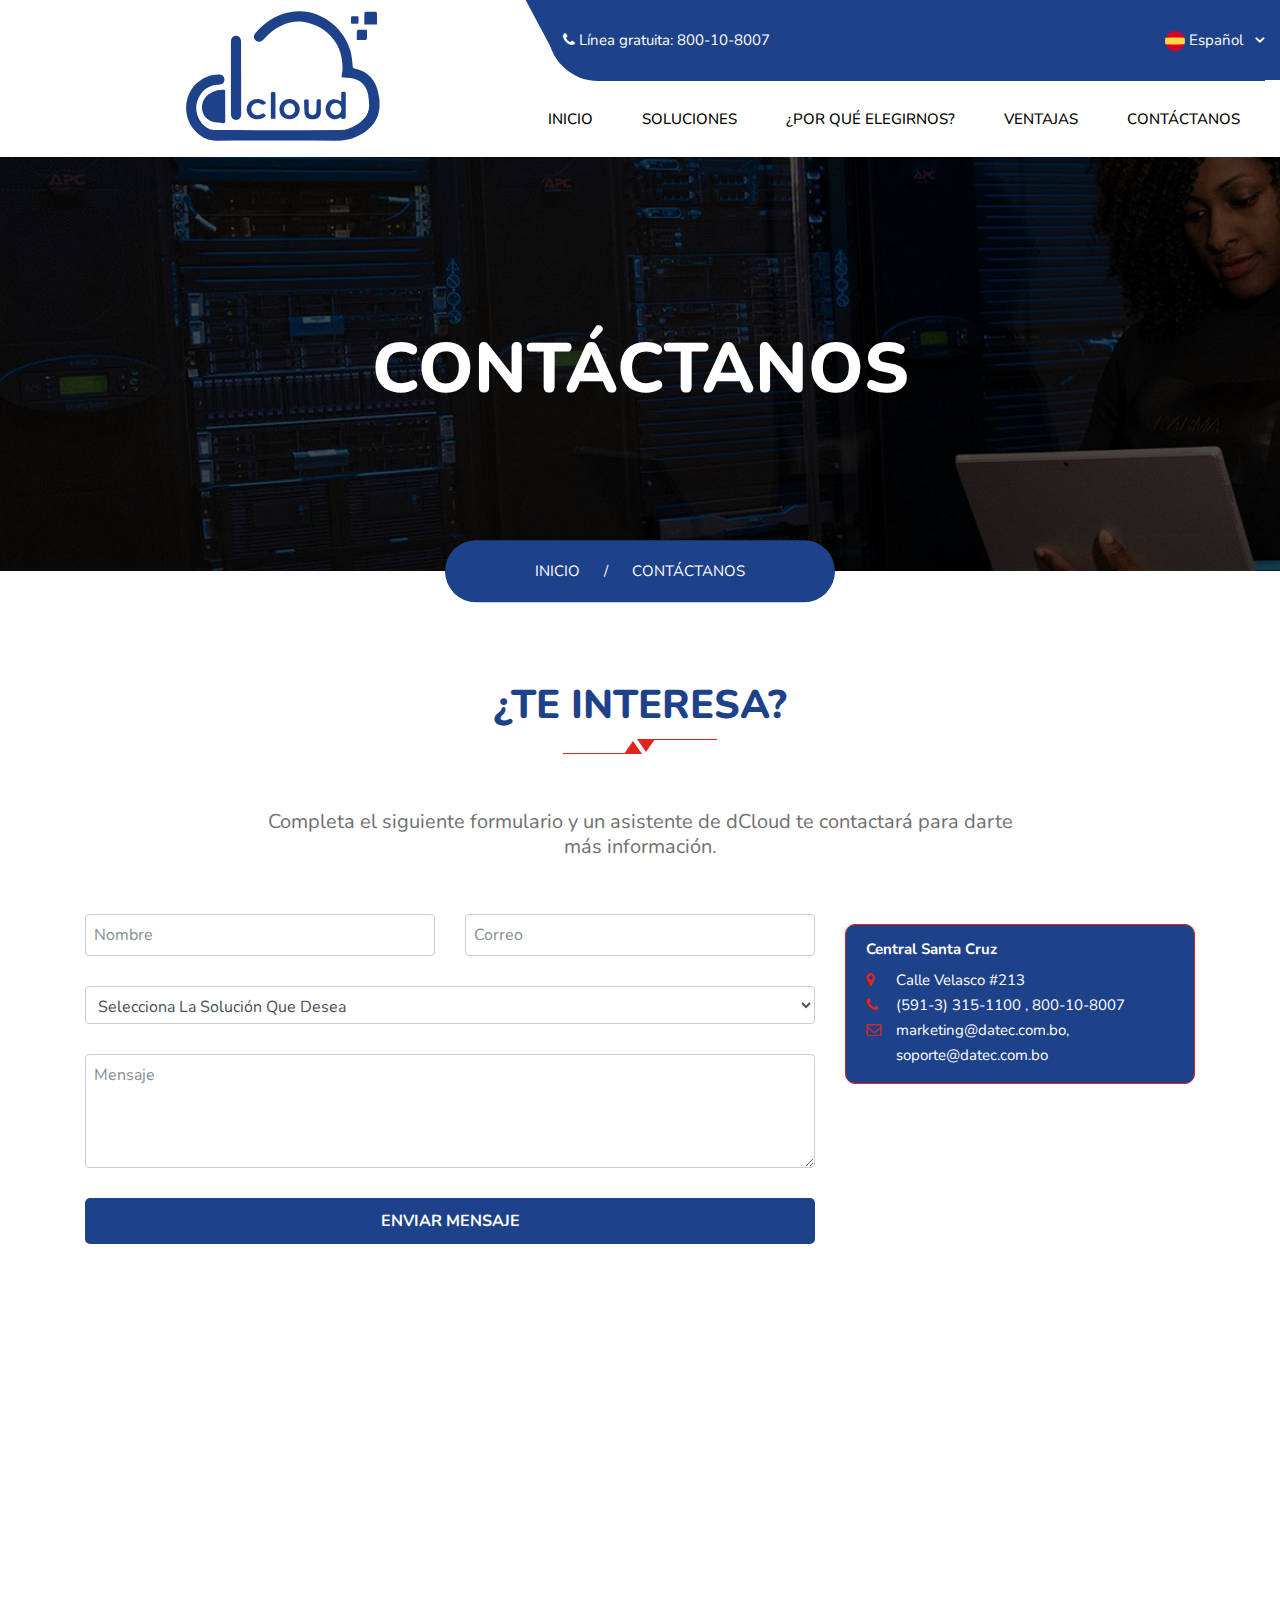
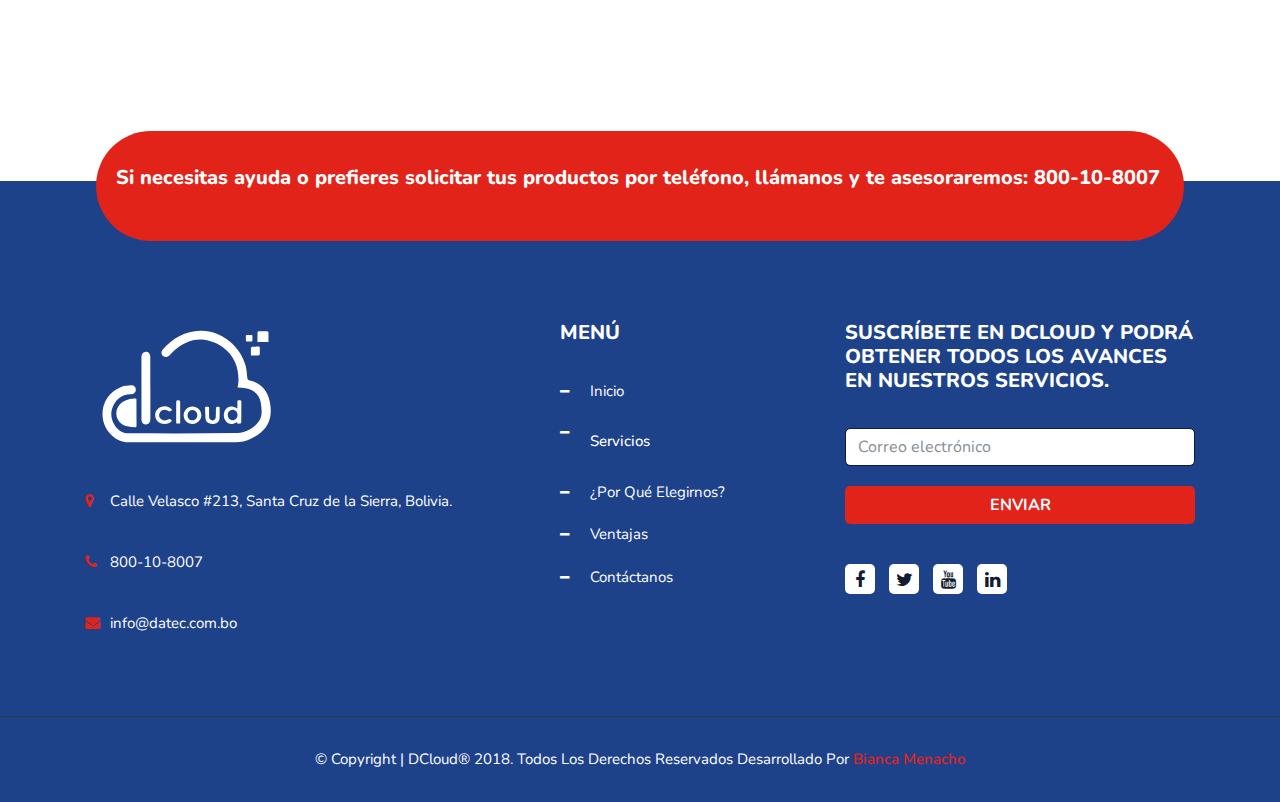
<file: contact-en.html>
<!doctype html>
<html lang="zxx">

<head>
    <title>dCloud® | Contáctanos los 7 días de la semana</title>
    <!-- Required meta tags -->
    <meta charset="utf-8">
    <meta name="viewport" content="width=device-width, initial-scale=1, shrink-to-fit=no">
    <meta name="dazzlersoft" content="HOSTBY">
    <!-- description -->
    <meta name="description" content="HOSTBY-HTML5 Responsive Trending Hosting Template">
    <!-- keywords -->
    <meta name="keywords" content="hosting , bootstrap4, responsive, html5, css3, carousel">
    <!-- Favicon -->
    <link rel="icon" href="img/favicon.ico" type="images/ico" sizes="16x16">

    <!-- Bootstrap CSS -->
    <link rel="stylesheet" href="css/bootstrap.min.css">
    <!-- Font Awesome Icon stylesheet -->
    <link rel="stylesheet" href="css/font-awesome.min.css">
    <!-- Owl Carousel stylesheet -->
    <link rel="stylesheet" href="css/owl.carousel.min.css">
    <!-- Owl theme stylesheet -->
    <link rel="stylesheet" href="css/owl.theme.default.min.css">
    <!-- slick stylesheet -->
    <link rel="stylesheet" href="css/slick.css">
    <!-- slick theme stylesheet -->
    <link rel="stylesheet" href="css/slick-theme.css">
    <!-- animate stylesheet -->
    <link rel="stylesheet" href="css/animate.css">
    <!-- header navigation stylesheet -->
    <link rel="stylesheet" href="css/menubar.css">
    <!-- custom stylesheet -->
    <link rel="stylesheet" href="css/style.css">
    <!-- color stylesheet -->
    <link rel="stylesheet" href="css/skin-blue.css">
    <!-- responsive stylesheet -->
    <link rel="stylesheet" href="css/responsive.css">

    <!-- HTML5 shim and Respond.js for IE8 support of HTML5 elements and media queries -->
    <!-- WARNING: Respond.js doesn't work if you view the page via file:// -->
    <!--[if lt IE 9]>
        <script src="https://oss.maxcdn.com/html5shiv/3.7.3/html5shiv.min.js"></script>
        <script src="https://oss.maxcdn.com/respond/1.4.2/respond.min.js"></script>
        <![endif]-->
</head>

<body>
    <div class="wrapper">
        <!-- ====== scroll to top ====== -->
        <!-- <a id="goTop" title="Go to top" href="javascript:void(0)">
            <img src="img/home/scroll.png" alt="plane">
        </a> -->

        <!-- ====== preloader ====== -->
        <div id="preloader"></div>

        <!-- ====== header starts ====== -->
        <header>
            <div class="header-wrap header-green">
                <div class="container-fluid">
                    <div class="row">
                        <div class="col-lg-5 col-md-12">
                            <div class="row">
                                <div class="col-lg-12 col-md-6 d-none d-lg-block">
                                    <div class="logo">
                                        <h1>
                                            <a href="index.html">
                                                <img src="img/logo.svg" alt="dcloud" title="logo" class="paddisin-logo">
                                            </a>
                                        </h1>
                                    </div>
                                </div>
                            </div>
                        </div>
                        <div class="col-lg-7 col-md-12 d-none d-lg-block">
                            <div class="row">
                                <div class="col-md-12">

                                    <div class="head-detail">
                                        <ul class="top-logs-area">
                                            <li class="cal-us">
                                                <i class="fa fa-phone"></i> Línea gratuita: 800-10-8007
                                            </li>
                                            <li class="logs">
                                                <ul>
                                                    <li class="drops languages">
                                                        <a class="drop-links" href="#">
                                                            <img src="img/flag/spain.svg" alt="spanish" class="flag"> Español
                                                            <i class="fa fa-angle-down pl-2"></i>
                                                        </a>
                                                        <div class="log-panel">
                                                            <ul>
                                                                <li class="lang-links">
                                                                    <a href="#">
                                                                        <img src="img/flag/united-states.svg" alt="english" class="flag"> Ingles
                                                                    </a>
                                                                </li>
                                                                <li class="lang-links">
                                                                    <a href="#">
                                                                        <img src="img/flag/spain.svg" alt="spanish" class="flag"> Español
                                                                    </a>
                                                                </li>

                                                            </ul>
                                                        </div>
                                                    </li>
                                                </ul>
                                            </li>
                                        </ul>
                                    </div>
                                </div>
                                <div class="col-lg-12 d-none d-lg-block">
                                    <div class="menubar">
                                        <nav class="navbar">
                                            <ul class="navbar-nav">
                                                <li class="nav-item">
                                                    <a class="nav-link" href="index.html#inicio">Inicio</a>
                                                </li>
                                                <li class="nav-item">
                                                    <a class="nav-link" href="index.html#servicios">Soluciones</a>
                                                </li>
                                                <li class="nav-item">
                                                    <a class="nav-link" href="index.html#porque">¿Por qué elegirnos?</a>
                                                </li>
                                                <li class="nav-item">
                                                    <a class="nav-link" href="index.html#ventajas">Ventajas</a>
                                                </li>
                                                <li class="nav-item">
                                                    <a class="nav-link" href="contactos.html">Contáctanos</a>
                                                </li>

                                            </ul>

                                        </nav>
                                    </div>
                                </div>
                            </div>
                        </div>
                        <div class="col-md-12 d-lg-none">
                            <div class="mobile-affix">
                                <div class="container">
                                    <div class="row">
                                        <div class="col-6">
                                            <div class="menu-toggle">
                                                <i class="fa fa-bars"></i>
                                            </div>
                                            <div id="mobile-menu" class="mobile-menu">
                                                <span class="close-menu">
                                                    <i class="fa fa-times"></i>
                                                </span>
                                            </div>
                                        </div>
                                        <div class="offset-2 col-4">
                                            <div class="mobile-logo">
                                                <a href="index.html">
                                                    <img src="img/logo.svg" alt="logo">
                                                </a>
                                            </div>
                                        </div>
                                    </div>
                                </div>
                            </div>
                        </div>
                    </div>
                </div>
            </div>
        </header>
        <!-- ====== header ends ====== -->
        <!-- ====== top-banner starts ====== -->
        <div class="top-banner" style="background-image:url(img/home/contact.jpg)">
            <div class="banner-overlay">
                <h2>Contáctanos</h2>
                <div class="banner-links">
                    <ul>
                        <li>
                            <a href="index.html">Inicio</a> /
                        </li>
                        <li>
                            <span class="active">Contáctanos</span>
                        </li>
                    </ul>
                </div>
            </div>
        </div>
        <!-- ====== top-banner ends ====== -->
        <!-- ====== contact-us starts ====== -->
        <section class="pt-110 section-padding">
            <div class="container">
                <div class="row">
                    <div class="col-md-12">
                        <div class="all-title">
                            <h3>¿Te interesa?</h3>
                            <div class="title-border">
                                <span></span>
                            </div>
                            <p>
                                Completa el siguiente formulario y un asistente de dCloud te contactará para darte más información.
                            </p>
                        </div>
                    </div>
                </div>
                <div class="contact-us">
                    <div class="row">
                        <div class="col-lg-8 ">

                            <form action="#">
                                <div class="row">
                                    <div class="col-md-6">
                                        <input type="text" class="form-control" placeholder="Nombre">
                                    </div>
                                    <div class="col-md-6">
                                        <input type="text" class="form-control" placeholder="Correo">
                                    </div>
                                    <div class="col-md-12">
                                        <select class="form-control" id="exampleFormControlSelect1">
                                            <option>Selecciona la solución que desea</option>
                                            <option>dCloud® Private Data Center</option>
                                            <option>dCloud® Online Collaboration Services</option>
                                            <option>dCloud® Backup & Restore</option>
                                            <option>dCloud® Mail Server</option>
                                            <option>Soluciones Profesionales dCloud®</option>
                                        </select>
                                    </div>
                                    <div class="col-md-12">
                                        <textarea name="massage" class="form-control" id="message" placeholder="Mensaje" rows="4"></textarea>
                                    </div>
                                </div>
                                <button type="submit" class="btn btn-submit">Enviar mensaje</button>
                            </form>
                        </div>
                        <div class="col-lg-4">

                            <div class="row">
                                <div class="col-md-12">
                                    <div class="contact-adress mb-3">
                                        <h4>Central Santa Cruz</h4>
                                        <p>
                                            <i class="fa fa-map-marker"></i>Calle Velasco #213
                                        </p>
                                        <p>
                                            <i class="fa fa-phone"></i>(591-3) 315-1100 , 800-10-8007
                                        </p>
                                        <p>
                                            <i class="fa fa-envelope-o"></i>marketing@datec.com.bo, soporte@datec.com.bo
                                        </p>
                                    </div>
                                </div>
                            </div>
                        </div>
                    </div>
                </div>
            </div>
        </section>
        <!-- ====== contact-us ends ====== -->
        <!-- ====== map starts ====== -->
        <iframe src="https://www.google.com/maps/embed?pb=!1m14!1m8!1m3!1d521.6236070406123!2d-63.18358870828308!3d-17.786179089903257!3m2!1i1024!2i768!4f13.1!3m3!1m2!1s0x93f1e81271350043%3A0xfcc70c15a960c2e8!2sDatec!5e0!3m2!1ses!2sbo!4v1530799601845"
            width="100%" height="450" frameborder="0" style="border:0" allowfullscreen></iframe>
        <!-- ====== map ends ====== -->
        <!-- ====== host-subscribe starts ====== -->
        <section class="host-subscribe">
            <div class="subscribe-box">
                <div class="sub-wrap clearfix">
                    <div class="subs-heading">
                        <h3>Si necesitas ayuda o prefieres solicitar tus productos por teléfono, llámanos y te asesoraremos:
                            800-10-8007</h3>
                    </div>
                </div>
            </div>
        </section>
        <!-- ====== host-subscribe ends ====== -->

        <!-- ====== footer starts ====== -->
        <section class="footer">
            <div class="container">
                <div class="footer-content">
                    <div class="row center-grid">
                        <div class="col-md-5 col-sm-6">
                            <div class="contact-menu">
                                <a href="index-2.html" class="footer-logo">
                                    <img src="img/logo_blanco.svg" alt="dcloud" class="logo_footer">
                                </a>
                                <ul>
                                    <li>
                                        <i class="fa fa-map-marker"></i>
                                        <p>
                                            Calle Velasco #213, Santa Cruz de la Sierra, Bolivia.
                                        </p>
                                    </li>
                                    <li>
                                        <i class="fa fa-phone"></i>
                                        <p>800-10-8007</p>

                                    </li>
                                    <li>
                                        <i class="fa fa-envelope"></i>
                                        <p>info@datec.com.bo</p>

                                    </li>
                                </ul>
                            </div>
                        </div>
                        <div class="col-md-3 col-sm-6">
                            <div class="quick-link">
                                <h3 class="foot-heading">Menú</h3>
                                <ul>
                                    <li>
                                        <a href="index.html#inicio">Inicio</a>
                                    </li>
                                    <li>
                                        <a class="nav-link" href="index.html#servicios">Servicios</a>
                                    </li>
                                    <li>
                                        <a href="index.html#porque">¿Por qué elegirnos?</a>
                                    </li>
                                    <li>
                                        <a href="index.html#ventajas">Ventajas</a>
                                    </li>
                                    <li>
                                        <a href="contactos.html">Contáctanos</a>
                                    </li>
                                </ul>
                            </div>
                        </div>
                        <div class="col-md-4 col-sm-6">
                            <div class="footer-form-wrapper">
                                <h3 class="foot-heading">Suscríbete en dCloud y podrá obtener todos los avances en nuestros servicios.</h3>
                                <form action="#" class="footer-form">
                                    <input type="email" placeholder="Correo electrónico" class="form-control">

                                    <button class="btn btn-submit">Enviar</button>
                                </form>
                            </div>
                            <div class="footer-social">
                                <ul>
                                    <li>
                                        <a href="https://www.facebook.com/datecltda/" target="_blank">
                                            <i class="fa fa-facebook"></i>
                                        </a>
                                    </li>
                                    <li>
                                        <a href="https://twitter.com/datecbolivia" target="_blank">
                                            <i class="fa fa-twitter"></i>
                                        </a>
                                    </li>
                                    <li>
                                        <a href="https://www.youtube.com/channel/UC9mzNrXNqLdbFweMa9GngOQ" target="_blank">
                                            <i class="fa fa-youtube"></i>
                                        </a>
                                    </li>
                                    <li>
                                        <a href="https://www.linkedin.com/company/datec-ltda/" target="_blank">
                                            <i class="fa fa-linkedin"></i>
                                        </a>
                                    </li>
                                </ul>
                            </div>
                        </div>
                    </div>
                </div>
            </div>
            <div class="footer-copyright">
                <p>
                    © Copyright | dCloud® 2018. Todos los derechos reservados Desarrollado por
                    <a href=""> Bianca Menacho</a>
                </p>
            </div>
        </section>
        <!-- ====== footer ends ====== -->
    </div>
    <!-- JavaScript -->
    <script src="js/jquery-2.2.4.min.js"></script>
    <script src="js/popper.min.js"></script>
    <script src="js/bootstrap.min.js"></script>
    <!-- owl-carousel js-->
    <script src="js/owl.carousel.min.js"></script>
    <!-- slick js-->
    <script src="js/slick.min.js"></script>
    <!-- waypoints js plugin -->
    <script src="js/jquery.waypoints.min.js"></script>
    <!-- counter-up js plugin -->
    <script src="js/jquery.counterup.min.js"></script>
    <!--images loaded-->
    <script src="js/imagesloaded.js"></script>
    <!-- isotope js -->
    <script src="js/isotope.min.js"></script>
    <!-- poptrox js -->
    <script src="js/jquery.poptrox.min.js"></script>
    <!--settings custom js -->
    <script src="js/custom.js"></script>
    <!-- wow animated -->
    <script src="js/wow.min.js"></script>
    <script>
        new WOW().init();
    </script>


</body>

</html>
</file>
<file: css/menubar.css>
.menubar {
  position: relative;
  transition: all 0.3s ease;
}

.menubar .navbar {
  padding: 0;
}

.header-blue .navbar {
  position: absolute;
  z-index: 1;
  background-color: #fff;
  border: 4px solid;
  border-radius: 50px;
  left: 50%;
  width: 100%;
  -webkit-transform: translateX(-50%);
  -ms-transform: translateX(-50%);
  transform: translateX(-50%);
}

.menubar .nav-item {
  padding-right: 24px;
}

.logo-blue {
  position: absolute;
  background-color: #fff;
  z-index: 9;
  border: 4px solid;
  border-top: 0;
  padding: 18px;
  left: 50%;
  border-bottom: 0;
  -webkit-transform: translateX(-50%);
  -ms-transform: translateX(-50%);
  transform: translateX(-50%);
}

.logo-blue::after {
  content: "";
  position: absolute;
  bottom: -1px;
  left: 0;
  background-color: #fff;
  height: 2px;
  width: 100%;
}

.nav-link {
  color: #000000;
  text-transform: uppercase;
  -webkit-transition: all 0.3s ease;
  -o-transition: all 0.3s ease;
  transition: all 0.3s ease;
  font-weight: 500;
}
.header-blue .nav-link {
  color: #000;
  font-weight: 600;
}
.mobile-menu .nav-link:hover {
  color: #fff;
}

.menubar .nav-item:last-child {
  padding-right: 0;
}

.mobile-menu .dropdown-item {
  color: #fff;
  text-transform: capitalize;
  padding: 10px;
}
.mobile-menu .nav-link {
  color: #fff;
}
.mobile-menu .dropdown-item:hover {
  background-color: transparent;
}

.menu-item h3 {
  font-size: 15px;
  text-transform: capitalize;
  padding: 20px 0 10px;
  font-weight: 600;
  border-bottom: 1px solid;
}

.mobile-menu .nav-item {
  margin-bottom: 20px;
  padding: 0 20px;
}

.mobile-menu .nav-item .dropdown-toggle::after,
.menubar .dropdown-toggle::after {
  border: none;
  font-family: "FontAwesome";
  content: "\f107";
  width: 10px;
  height: 21px;
  margin-left: 2px;
  vertical-align: 0;
  -webkit-transition: all 0.3s ease;
  -o-transition: all 0.3s ease;
  transition: all 0.3s ease;
}

.mobile-menu .nav-item.current .dropdown-toggle::after,
.menubar .nav-item:hover .dropdown-toggle::after {
  -webkit-transform: rotate(-180deg);
  -ms-transform: rotate(-180deg);
  transform: rotate(-180deg);
}
.drop-menu,
.mega-menu {
  text-align: left;
}
.mobile-menu .drop-menu,
.mobile-menu .mega-menu {
  display: none;
}

.mobile-logo {
  /* text-align: right;
  margin-top: 7px; */
  width: 70px;
}
/*======mobile menu======*/
.menu-toggle {
  text-align: left;
  cursor: pointer;
}

.menu-toggle i {
  font-size: 30px;
  padding-top: 10px;
  color: #1E428A;
}

.mobile-menu {
  position: fixed;
  text-align: left;
  top: 0;
  background-color: #1E428A;
  z-index: 99;
  width: 250px;
  height: 100%;
  overflow-y: scroll;
  padding-top: 40px;
  padding-bottom: 20px;
  left: -250px;
  -webkit-transition: all 0.3s;
  -o-transition: all 0.3s;
  transition: all 0.3s;
  display: block;
}

.menu-hide {
  left: 0;
}

.close-menu {
  position: absolute;
  top: 10px;
  font-size: 20px;
  right: 10px;
  padding: 4px;
  z-index: 9;
  cursor: pointer;
}

/*====== sticky men u======*/
.sticky-menu {
  position: fixed;
  top: 0;
  left: 0;
  width: 100%;
  min-height: 76px;
  z-index: 9999;
  background-color: #fff;
  text-align: center;
  animation: slideInDown;
  animation-duration: 0.6s;
  box-shadow: 0px 0px 13px 0px rgba(31, 31, 31, 0.4);
}
.sticky-menu .navbar-nav {
  /* background-color: #fff; */
}
.sticky-menu .nav-link {
  /* color: #fff; */
  font-weight: 600;
}
.mobile-affix {
  padding: 15px 0;
}
.sticky-menu .nav-item {
  padding-right:50px;
}
</file>
<file: css/style.css>
/*------------------------------------------------------------------
 * Autor: Bianca Menacho;
 * Descripcion: Estilos para la empresa Datec | dCloud
 -------------------------------------------------------------------*/

/*------------------------------------------------------------------
    CSS INDEX
    ===================
  
    1. General Styles
    2. Home
        2.1 header Styles
        2.2 Top-section
        2.3 search-domain
        2.4 why us
        2.5 service
        2.6 features
        2.7 Plans
        2.8 vps section
        2.9 project & faq
        2.10 portfolio
        2.11 footer
        2.12 team
        2.13 blogs
        2.14 testimonial
        2.15 partners section
        2.16 host-subscribe
        2.17 footer
    3. Top-banner    
    4. our history
    4. counters
    5. guest-form
    6. domain-pricing
    7. faq-ask
    8. host-process
    9. sign in/sign-up
    10. what we do
    11. our team
    12. contact-us
    12. google-map
    12. page-404
    12. portfolio-colummns-page
    12. hosting-pagination
    12. blog-columns
    12. Typography
    
-------------------------------------------------------------------*/

/*--------------------------------------
	Google Font 
----------------------------------------*/

@import url("https://fonts.googleapis.com/css?family=Nunito:300,400,600,700,800");

/*--------------------------------------
	1. General Styles
----------------------------------------*/

body {
  font-size: 15px;
  font-family: "Nunito", sans-serif;
  background: #fff;
  font-weight: 400;
  color: #fff;
}

img {
  max-width: 100%;
  height: auto;
}

h1,
h2,
h3,
h4,
h5,
h6 {
  margin: 0;
}

p {
  font-size: 1em;
  margin: 0;
  font-weight: 400;
  line-height: 25px;
  color: #707070;
}

ul,
li {
  list-style: none;
  padding: 0;
  margin: 0;
}

a,
a:hover,
a:focus {
  text-decoration: none;
  cursor: pointer;
  outline: none;
}

.wrapper {
  overflow: hidden;
}

.btn.focus,
.btn:focus {
  -webkit-box-shadow: none;
  box-shadow: none;
}

.host-btn {
  background-color: #1E428A;
  border-radius: 60px;
  padding: 18px 30px;
  line-height: 1;
  color: #fff;
  font-weight: 700;
  -webkit-transition: all 0.3s ease;
  -o-transition: all 0.3s ease;
  transition: all 0.3s ease;
  cursor: pointer;
}

.host-slider1 .host-btn {
  font-size: 20px;
}

.form-control:focus,
.custom-select:focus {
  background-color: #fff;
  outline: 0;
}

.section-padding {
  padding: 80px 0;
}

.text-elip {
  white-space: nowrap;
  overflow: hidden;
  -o-text-overflow: ellipsis;
  text-overflow: ellipsis;
}

.center-grid {
  display: -webkit-box;
  display: -ms-flexbox;
  display: flex;
  -webkit-box-orient: horizontal;
  -webkit-box-direction: normal;
  -ms-flex-flow: row wrap;
  flex-flow: row wrap;
  -ms-flex-line-pack: center;
  align-content: center;
  -webkit-box-pack: center;
  -ms-flex-pack: center;
  justify-content: center;
}

.bg-white {
  background-color: #fff;
}

.pt-120 {
  padding-top: 120px;
}

.pt-110 {
  padding-top: 110px;
}

.pb-140 {
  padding-bottom: 140px;
}

.pb-20 {
  padding-bottom: 20px;
}

.btn-submit {
  width: 100%;
  text-align: center;
  text-transform: uppercase;
  color: #fff;
  font-weight: 700;
  border-radius: 5px;
  -webkit-transition: all 0.3s ease;
  -o-transition: all 0.3s ease;
  transition: all 0.3s ease;
  padding: 10px 0;
  cursor: pointer;
}

button,
label {
  cursor: pointer;
}

/*================== 
    preloader Css
  ==================*/

#preloader {
  position: fixed;
  left: 0;
  top: 0;
  z-index: 9999999;
  width: 100%;
  height: 100%;
  overflow: visible;
  background: #fff url("../img/loader.gif") no-repeat center center;
}

/*================== 
    Top scroll button
  ==================*/

#goTop {
  display: none;
  position: fixed;
  bottom: 20px;
  right: 30px;
  z-index: 9999;
  -webkit-animation-name: tada;
  animation-name: tada;
  -webkit-animation-iteration-count: infinite;
  animation-iteration-count: infinite;
  -webkit-animation-duration: 3s;
  animation-duration: 3s;
}

/*--------------------------------------
	all titles css
----------------------------------------*/

.all-title {
  text-align: center;
}

.all-title h3 {
  font-size: 40px;
  position: relative;
  font-weight: 800;
  color: #1E428A;
  text-transform: uppercase;
  padding-bottom: 10px;
}

.title-border {
  position: absolute;
  width: 154px;
  margin: 0 auto;
  height: 15px;
  left: 50%;
  -webkit-transform: translateX(-50%);
  -ms-transform: translateX(-50%);
  transform: translateX(-50%);
}

.title-border::after {
  content: "";
  position: absolute;
  top: 0;
  width: 63px;
  right: 0;
  height: 1px;
}

.title-border::before {
  content: "";
  position: absolute;
  bottom: 0;
  width: 62px;
  left: 0;
  height: 1px;
}

.title-border span::after {
  position: absolute;
  content: "";
  top: 0;
  right: 62px;
  border: 9px solid transparent;
  border-top: 13px solid;
}

.title-border span::before {
  position: absolute;
  content: "";
  left: 61px;
  bottom: 0;
  border: 9px solid transparent;
  border-bottom: 13px solid;
}

.all-title p {
  margin: 70px auto 55px;
  max-width: 750px;
  font-size: 20px;
}

/*--------------------------------------
	header Styles
----------------------------------------*/

.header-wrap {
  background-color: #fff;
  position: relative;
}

.head-detail {
  color: #fff;
  font-weight: 400;
  position: relative;
  z-index: 2;
}

.header-blue .head-detail {
  background-color: #131b31;
  color: #fff;
}

.header-blue .head-detail:before,
.header-blue.header-wrap:after {
  display: none;
}

.header-blue .top-logs-area .cal-us {
  margin-left: 0;
}

.header-blue .logs .drops .drop-links {
  color: #fff;
}

.top-logs-area {
  display: -webkit-box;
  display: -ms-flexbox;
  display: flex;
}

.top-logs-area .cal-us {
  padding: 5px 0 0;
  margin-right: auto;
}

.top-logs-area .logs {
  padding: 5px 0 0;
}

.logs .drops {
  text-transform: capitalize;
  display: inline-block;
  border-right: 1px solid #707070;
}
.drops .drop-links {
  color: #fff;
  padding: 10px 20px;
  -webkit-transition: all 0.3s ease;
  -o-transition: all 0.3s ease;
  transition: all 0.3s ease;
}

.logs .drops:last-child {
  border-right: none;
}

.logs .drops:last-child .drop-links {
  padding-right: 0;
}

.drop-links i {
  font-weight: 700;
}

.languages .log-panel {
  opacity: 1;
  position: absolute;
  display: block;
  visibility: hidden;
  width: 200px;
  -webkit-transform: translateY(30px);
  -ms-transform: translateY(30px);
  transform: translateY(30px);
  right: 0;
  height: auto;
  background-color: #fff;
  z-index: 99;
  -webkit-transition: all 0.3s ease;
  -o-transition: all 0.3s ease;
  transition: all 0.3s ease;
}

.drops.languages:hover .log-panel {
  opacity: 1;
  visibility: visible;
  display: block;
  -webkit-transform: translateY(9px);
  -ms-transform: translateY(9px);
  transform: translateY(9px);
}

.login-panel,
.register-panel {
  opacity: 0;
  position: absolute;
  visibility: hidden;
  right: 0;
  width: 340px;
  background-color: #fff;
  padding: 40px;
  -webkit-transform: translateY(30px);
  -ms-transform: translateY(30px);
  transform: translateY(30px);
  -webkit-transition: all 0.3s ease;
  -o-transition: all 0.3s ease;
  transition: all 0.3s ease;
}

.login:hover .login-panel,
.register:hover .register-panel {
  opacity: 1;
  visibility: visible;
  display: block;
  -webkit-transform: translateY(9px);
  -ms-transform: translateY(9px);
  transform: translateY(9px);
}

.login-form .form-control,
.register-form .form-control {
  margin-bottom: 20px;
  border-color: #ccc;
  border-radius: 5px;
  font-size: 15px;
  padding: 10px 16px;
}

.login-form .btn-submit,
.register-form .btn-submit {
  width: 100%;
  padding: 10px 0;
  border: 0;
  border-radius: 5px;
  font-size: 15px;
  font-weight: 700;
  color: #fff;
  text-transform: uppercase;
  -webkit-transition: all 0.3s ease;
  -o-transition: all 0.3s ease;
  transition: all 0.3s ease;
}

.login-form .btn-submit:hover,
.register-form .btn-submit:hover {
  opacity: 0.8;
}

.log-panel .lang-links {
  border-bottom: 1px solid #ebebeb;
}

.log-panel .lang-links:last-child {
  border-bottom: none;
}

.lang-links img {
  margin-right: 20px;
}

.log-panel .lang-links:hover a {
  color: #fff;
}

.log-panel .lang-links a {
  color: #131b31;
  text-transform: capitalize;
  padding: 15px 20px;
  display: block;
}

.login-form h3 {
  font-size: 15px;
  margin-bottom: 20px;
  text-transform: capitalize;
}

.login-form p {
  margin-top: 20px;
  color: #131b31;
  text-transform: capitalize;
}

select {
  cursor: pointer;
  text-transform: capitalize;
}

.d-blue {
  background-color: #131b31;
}

/*--------------------------------------
	 Top-section
----------------------------------------*/

/*------- host-slider1 -------*/

.host-slider1 {
  position: relative;
  overflow: hidden;
}

.slide-overlay {
  position: absolute;
  top: 0;
  left: 0;
  right: 0;
  bottom: 0;
  width: 100%;
  height: 100%;
  /* background-color: #000;
  background-color: rgba(0, 0, 0, 0.7); */
}

.slide-table {
  display: table;
  width: 100%;
  height: 100%;
}

.slide-table-cell {
  display: table-cell;
  vertical-align: middle;
  text-align: center;
}

.host-blue-warp .slide-text h2 {
  max-width: 100%;
  margin: 0;
}
.owl-item.active .slide-text h2 {
  -webkit-animation: 1s 0.2s fadeInUp both;
  animation: 1s 0.2s fadeInUp both;
}
.slide-text h2 {
  font-size: 50px;
  max-width: 632px;
  margin: 0 auto;
  font-weight: 800;
  /* text-transform: capitalize; */
}

.slide-text .slide-para {
  max-width: 750px;
  margin: 0 auto;
  padding: 35px 0;
}
.owl-item.active .slide-text .slide-para {
  -webkit-animation: 1s 0.6s fadeInUp both;
  animation: 1s 0.6s fadeInUp both;
}

.host-pakage .host-btn {
  text-transform: uppercase;
  margin-top: -45px;
}
.owl-item.active .slide-text .host-pakage {
  -webkit-animation: 1s 0.8s fadeInUp both;
  animation: 1s 0.8s fadeInUp both;
}
.host-slider1{
  z-index: 0;
}

.host-pakage li {
  display: inline-block;
}

.host-pakage li p {
  text-align: left;
  font-size: 20px;
  font-weight: 700;
  line-height: 35px;
  margin-right: 45px;
  padding: 0;
}

.host-slider1 p {
 font-size: 18px;
}

.host-pakage li span {
  font-size: 30px;
}

.host-slider1 .owl-item img {
  width: auto;
  height: 100vh;
  max-width: none;
  min-width: 100%;
}

.host-slider1 .owl-nav {
  margin: 0;
  position: absolute;
  left: 0;
  top: 45%;
  -webkit-transform: translateY(-50%);
  -ms-transform: translateY(-50%);
  transform: translateY(-50%);
  width: 100%;
}

.host-slider1 .owl-nav .owl-prev,
.host-slider1 .owl-nav .owl-next {
  padding: 0;
  position: absolute;
  margin: 0;
  background: none;
}
.host-slider1 .owl-nav [class*=owl-]:hover{
  background-color: transparent
}

.host-slider1 .owl-nav .owl-prev {
  left: 0;
}
.host-slider1 .owl-nav .owl-next {
  right: 0;
}

.host-slider1 .owl-nav .owl-prev:hover.owl-prev i::after,
.host-slider1 .owl-nav .owl-next:hover.owl-next i::after {
  background: #fff;
}

.host-slider1 .owl-dots {
  position: absolute;
  width: 100%;
  bottom: 35px;
}

.host-slider1 .owl-nav i {
  position: relative;
  padding: 0 15px;
  font-size: 30px;
}

.host-slider1 .owl-prev i::before {
  content: "\f104";
  color: #fff;
  -webkit-transition: all 0.3s ease;
  -o-transition: all 0.3s ease;
  transition: all 0.3s ease;
}

.host-slider1 .owl-next i::before {
  content: "\f105";
  color: #fff;
  -webkit-transition: all 0.3s ease;
  -o-transition: all 0.3s ease;
  transition: all 0.3s ease;
}

.host-slider1 .owl-prev i::after {
  content: "";
  position: absolute;
  width: 80px;
  -webkit-transition: all 0.3s ease;
  -o-transition: all 0.3s ease;
  transition: all 0.3s ease;
  border-radius: 5px;
  height: 100px;
  -webkit-transform: rotate(45deg);
  -ms-transform: rotate(45deg);
  transform: rotate(45deg);
  left: -48px;
  top: -27px;
  z-index: -1;
}

.host-slider1 .owl-next i::after {
  content: "";
  position: absolute;
  width: 80px;
  border-radius: 5px 0;
  -webkit-transition: all 0.3s ease;
  -o-transition: all 0.3s ease;
  transition: all 0.3s ease;
  height: 100px;
  -webkit-transform: rotate(-45deg);
  -ms-transform: rotate(-45deg);
  transform: rotate(-45deg);
  right: -48px;
  top: -27px;
  z-index: -1;
}

.host-slider1 .owl-dots .owl-dot span {
  background: #E2231A;
  margin: 0 5px;
  height: 8px;
  width: 8px;
  -webkit-transition: all 0.3s ease;
  -o-transition: all 0.3s ease;
  transition: all 0.3s ease;
}

.host-slider1 .owl-dots .owl-dot:hover span {
  background-color: #E2231A;
}

.host-slider1 .owl-dots .owl-dot.active span {
  width: 24px;
}

.host-blue-warp .slide-text {
  text-align: left;
}

.host-blue-warp .host-pakage .host-btn {
  margin-right: 20px;
  min-width: 190px;
  margin-top: 5px;
  margin-bottom: 20px;
}

.host-blue-warp .host-slider1 .host-amt {
  font-size: 20px;
  font-weight: 700;
  padding-top: 20px;
}
.owl-item.active .slide-text .host-amt {
  -webkit-animation: 1s 0.4s fadeInUp both;
  animation: 1s 0.4s fadeInUp both;
}

.host-blue-warp .host-amt span {
  color: #fff;
  font-size: 25px;
}

.host-rocket {
  text-align: right;
  position: relative;
}

.host-slider1 .owl-item .host-rocket img {
  position: absolute;
  height: auto;
  right: 0;
  top: -50px;
  min-width: 0;
  max-width: 300px;
  margin-left: auto;
}

.host-blue-warp .owl-dot span {
  width: 6px;
  height: 20px;
}

.host-blue-warp.owl-dot.active span {
  width: 6px;
  height: 30px;
}

.host-pakage .host-btn.host-btn-trans {
  background-color: transparent;
  border: 2px solid #fff;
  font-weight: 600;
}

.host-pakage .host-btn .host-btn-trans:hover,
.host-pakage .host-btn:hover {
  background-color: #fff;
}

/*--------------------------------------
	Search-domain
----------------------------------------*/

.search-domain {
  background-color: #131b31;
}

.search-domain p {
  color: #fff;
}

.top-line,
.top-line-b {
  position: relative;
}

.top-line::after,
.top-line-b::after {
  content: "";
  position: absolute;
  top: 0;
  left: 0;
  width: 100%;
  height: 7px;
  z-index: 2;
}

.top-line-b::after {
  background: #1E428A;
}

.top-line::before,
.top-line-b::before {
  content: "";
  position: absolute;
  -webkit-transform: translateX(-50%);
  -ms-transform: translateX(-50%);
  transform: translateX(-50%);
  top: 7px;
  left: 50%;
  width: 0;
  height: 0;
  border: 12px solid transparent;
  border-top: 14px solid;
  z-index: 2;
}

.top-line-b::before {
  border-top-color: #1E428A;
}

.search-domain h4 {
  font-size: 40px;
  font-weight: 700;
  text-transform: capitalize;
  padding-top: 10px;
}

.search-domain .form-control {
  width: 74%;
  height: 60px;
  color: #707070;
  border: 1px solid #fff;
}

.form-text-search {
  border-radius: 50px 0 0 50px;
}

.domain-search-box .custom-select {
  background: none;
  height: 60px;
  border: none;
  padding-right: 0;
  width: 100%;
  border-radius: 0;
  text-transform: uppercase;
}

.select-wrapper {
  position: relative;
  width: 12%;
  margin: 0 1%;
  background-color: #fff;
}

.select-wrapper:after {
  content: "\f107";
  font-family: "FontAwesome";
  position: absolute;
  top: 19px;
  color: #000;
  right: 14px;
  margin-left: 5px;
  pointer-events: none;
}

.domain-search-box .host-btn {
  width: 12%;
  height: 60px;
  font-size: 30px;
  padding: 0 13px 0 7px;
  border-radius: 0 50px 50px 0;
}

.domain-search-box .host-btn:hover {
  color: #000;
}

.searchs {
  margin-left: 20px;
  margin-top: 7px;
}

.searchs .domain-links {
  font-size: 12px;
  text-transform: capitalize;
  padding: 1px 10px;
  color: #fff;
  border-right: 1px solid #fff;
}

.searchs .domain-links:last-child {
  border-right: none;
}

/*--------------------------------------
	why us
----------------------------------------*/

.why-us,
.why-us-2 {
  text-align: center;
  position: relative;
}

.why-in-2 {
  position: relative;
  max-width: 400px;
  margin: 0 auto 35px;
}

.why-in h4 {
  font-weight: 700;
  font-size: 16px;
  color: #000;
  text-transform: uppercase;
  padding: 25px 0 10px;
}

.why-in-2 h4 {
  font-weight: 700;
  font-size: 16px;
  color: #000;
  text-transform: uppercase;
  padding: 0 0 10px;
}

.why-in-2 {
  text-align: left;
}

.why-in-2 .why-icon {
  position: absolute;
  left: 0;
}

.why-in-2 .why-content {
  padding-left: 60px;
}

/*--------------------------------------
	why we
----------------------------------------*/

.why-para p {
  text-align: left;
  margin-bottom: 20px;
}

.why-we .why-in-2 {
  margin: 0 auto 40px;
}

/*--------------------------------------
	service
----------------------------------------*/

.service {
  position: relative;
  text-align: center;
  background-color: #fff;
}

.service .list-group {
  display: block;
}

.service .list-group li {
  width: 18%;
  position: relative;
  display: inline-block;
  margin: 0 1%;
  float: left;
}

.service .list-group-item {
  width: 100%;
  position: relative;
  border-radius: 10px !important;
  border: 1px solid #131b31;
  font-size: 15px;
  font-weight: 700;
  color: #111111;
  background-color: #fff;
  padding: 25px 0 18px;
 
  -webkit-transition: all 0.3s ease-in-out;
  -o-transition: all 0.3s ease-in-out;
  transition: all 0.3s ease-in-out;

  -webkit-box-shadow: 5px 5px 18px -4px rgba(0,0,0,0.75);
-moz-box-shadow: 5px 5px 18px -4px rgba(0,0,0,0.75);
box-shadow: 5px 5px 18px -4px rgba(0,0,0,0.75);
}

.service .list-group-item.active {
  position: relative;
  color: #fff;
  background-color: #1E428A;
  border-color: #1E428A;
}

.service .list-group-item::after {
  position: absolute;
  content: "";
  -webkit-transform: translate(-50%, 89px);
  -ms-transform: translate(-50%, 89px);
  transform: translate(-50%, 89px);
  left: 50%;
  opacity: 0;
  border: 20px solid transparent;
  border-bottom: 20px solid #1E428A;
  -webkit-transition: all 0.3s ease;
  -o-transition: all 0.3s ease;
  transition: all 0.3s ease;
}

.service .list-group-item.active::after {
  opacity: 1;
  -webkit-transform: translate(-50%, 49px);
  -ms-transform: translate(-50%, 49px);
  transform: translate(-50%, 49px);
}

.service .list-group-item .tab-img {
  display: block;
  margin: 0 auto;
  padding-bottom: 10px;
}

.tab-img{
  height: 100px;
}

.service .tab-content {
  width: 100%;
  padding-top: 40px;
}

.service .tab-pane {
  width: 98%;
  margin: 0 auto;
  background-color: #1E428A;
  color: #fff;
  padding: 40px;
  border-radius: 10px;
}

.service .tab-pane .panel-img {
  border-radius: 5px;
  overflow: hidden;
}

.service .tab-pane .panel-content h4 {
  font-size: 20px;
 
  font-weight: 700;
  padding-bottom: 7px;
}

.service-2 .tab-pane .panel-content h4 {
  color: #000;
}

.service .tab-pane .panel-content h5 {
  font-size: 15px;
  font-weight: 400;
}

.service .tab-pane .panel-content p {
  color: #fff;
}

.service .panel-descrip {
  padding: 15px 0;
  position: relative;
}

.service .sub-panel-descrip li {
  padding: 2px 0;
  text-transform: capitalize;
}

.service .sub-panel-descrip li i {
  padding-right: 8px;
}

.service .sub-panel-descrip {
  width: 32%;
  display: inline-block;
}

/*--------------------------------------
	service-2
----------------------------------------*/

.service-2 {
  text-align: center;
  background-color: #fff;
}

.service-2 .service-item {
  padding: 30px;
  border: 1px solid #000;
  border-radius: 10px;
  -webkit-transition: all 0.3s ease;
  -o-transition: all 0.3s ease;
  transition: all 0.3s ease;
}

.service-2 .service-item h4 {
  font-size: 20px;
  color: #000;
  font-weight: 700;
  /* text-transform: uppercase; */
  margin-bottom: 30px;
  -webkit-transition: all 0.3s ease;
  -o-transition: all 0.3s ease;
  transition: all 0.3s ease;
}

.service-2 .service-item img {
  width: auto;
  margin: 0 auto;
}

.service-2 .service-item p {
  padding: 20px 0;
  -webkit-transition: all 0.3s ease;
  -o-transition: all 0.3s ease;
  transition: all 0.3s ease;
}

.service-2 .service-item:hover h4,
.service-2 .service-item:hover p {
  color: #fff;
}

.service-item .host-btn {
  color: #fff;
  font-size: 12px;
  margin: 0 auto;
  padding: 3px 3px 3px 13px;
  text-transform: capitalize;
  font-weight: 600;
}

.service-item .host-btn .i-round {
  background-color: #fff;
  color: #131b31;
  margin-left: 4px;
  width: 24px;
  height: 24px;
  padding: 6px;
  border-radius: 50%;
  -webkit-transition: all 0.3s ease;
  -o-transition: all 0.3s ease;
  transition: all 0.3s ease;
}

.service-item:hover {
  background-color: #1E428A;
}

.service-item:hover .host-btn {
  background-color: #fff;
  color: #1E428A;
}

.service-item:hover .host-btn .i-round {
  color: #fff;
  background-color: #1E428A;
}

.service-item .host-btn:hover .i-round {
  -webkit-transform: translateX(2px);
  -ms-transform: translateX(2px);
  transform: translateX(2px);
}

.service-slider .owl-nav {
  color: #E2231A;
  position: relative;
}

.service-slider .owl-nav [class*="owl-"] {
  background-color: transparent;
  padding: 0;
  margin: 10px 10px 0;
  -webkit-transition: all 0.3s ease;
  -o-transition: all 0.3s ease;
  transition: all 0.3s ease;
}
.service-slider .owl-nav [class*="owl-"]:hover {
	background-color: transparent;
}
.service-slider .owl-prev {
  border: 20px solid transparent;
  border-right: 20px solid #E2231A;
  margin-right: 20px;
}

.service-slider .owl-next {
  border: 20px solid transparent;
  border-left: 20px solid #E2231A;
}

/*--------------------------------------
	features
----------------------------------------*/

.feature {
  position: relative;
  text-align: center;
}

.feature .panel-wrap {
  margin: 0 auto;
  position: relative;
}

.feature .tab-content {
  position: relative;
  background: url(../img/porque/fondo.jpg) no-repeat;
  background-size: cover;
  width: 370px;
  height: 370px;
  border-radius: 50%;
  margin: 0 auto;
  padding: 100px 90px;
  overflow: hidden;
  z-index: 0;
}

.feature .tab-content::before,
.feature-2 .feature-content-holder::before {
  position: absolute;
  content: "";
  width: 100%;
  height: 100%;
  top: 0;
  left: 0;
  background: rgba(0, 0, 0, 0.3);
  z-index: -1;
}

.feature-2 .feature-box h3,
.feature .tab-content .tab-pane-f h3 {
  font-size: 22px;
  font-weight: 800;
  padding-bottom: 15px;
  text-transform: uppercase;
  margin: 0 auto;
  -o-text-overflow: ellipsis;
  text-overflow: ellipsis;
  overflow: hidden;
}

.feature .fea-detail .tab-pane-f {
  display: none;
}

.feature .fea-detail #tab-1 {
  display: block;
}

.feature .fea-detail .tab-pane-f p {
  color: #fff;
}

.feature .fea-descrip.first {
  position: relative;
}

.feature .fea-descrip.second {
  position: relative;
}

.feature .feature-item {
  width: 100%;
  margin: 40px 0;
  position: relative;
  display: block;
}

.feature .fea-descrip .feature-item-link {
  color: #000;
  font-weight: 700;
  position: relative;
  display: block;
  padding: 22px 0;
  text-transform: uppercase;
}

.feature .fea-descrip .feature-item-link .fea-text {
  z-index: 99;
  position: relative;
  display: inline-block;
  padding: 0 13px;
  background-color: #fff;
}

.feature.hosting-fea .fea-descrip .feature-item .feature-item-link .fea-text {
  background-color: #fff;
}

.feature-item .dot {
  color: #959595;
}

.feature .fea-descrip.first .dot {
  position: relative;
  display: block;
  z-index: 0;
}

.feature .fea-descrip.second .dot {
  position: relative;
  display: block;
  z-index: 0;
}

.feature .fea-descrip.first .dot:before {
  left: 81%;
  top: -22px;
  position: absolute;
  letter-spacing: 2px;
  font-size: 32px;
  white-space: nowrap;
  content: "....................... ";
  z-index: -1;
}

.feature .fea-descrip.second .dot:before {
  right: 81%;
  top: -22px;
  position: absolute;
  letter-spacing: 2px;
  font-size: 32px;
  white-space: nowrap;
  content: "........................";
  z-index: -1;
}

.feature .fea-descrip.first .f-item-icon,
.feature .fea-descrip.second .f-item-icon {
  width: 65px;
  padding: 13px;
  height: 65px;
  top: 0;
  border-radius: 50%;
  background: #fff;
  border: 1px solid #131b31;
  z-index: 99;
  -webkit-transition: all 0.3s ease;
  -o-transition: all 0.3s ease;
  transition: all 0.3s ease;
}

.feature .fea-descrip .feature-item.current .f-item-icon {
  border: 1px solid;
}

.feature .fea-descrip.first .f-item-icon {
  position: absolute;
  right: -195px;
}

.feature .fea-descrip.first .feature-item:nth-child(2) .f-item-icon {
  position: absolute;
  right: -155px;
}

.feature .fea-descrip.second .feature-item .f-item-icon {
  position: absolute;
  left: -195px;
}

.feature .fea-descrip.second .feature-item:nth-child(2) .f-item-icon {
  position: absolute;
  left: -155px;
}

.feature-2 .panel-wrap {
  max-width: 540px;
  margin: 0 auto;
  position: relative;
}

.feature-2 .feature-content-holder {
  position: relative;
  background: url(../img/home/feature.png) no-repeat;
  background-size: cover;
  width: 100%;
  height: auto;
  border-radius: 10px;
  margin: 0 auto;
  padding: 70px 50px;
  overflow: hidden;
  z-index: 0;
}

.feature-2 .feature-image {
  display: none;
}

.feature-list-group {
  position: relative;
  padding-left: 280px;
}

.feature-2 .feature-content-holder p {
  color: #fff;
}

.feature-2 .feature-box {
  display: none;
}

.feature-2 .feature-list-group li {
  padding: 24px 0;
  text-transform: uppercase;
  font-weight: 700;
  position: relative;
}

.feature-2 .features-tab,
.feature-2 .features-tab:hover {
  color: #000;
}

.feature-2 .f-holder .f-item-icon {
  width: 65px;
  padding: 13px;
  height: 65px;
  display: inline-block;
  position: absolute;
  border-radius: 50%;
  background: #fff;
  left: -88px;
  top: 0;
  border: 1px solid #131b31;
  z-index: 99;
  -webkit-transition: all 0.3s ease;
  -o-transition: all 0.3s ease;
  transition: all 0.3s ease;
}

#disk {
  display: block;
}

/*--------------------------------------
	Plans
----------------------------------------*/

.plans {
  position: relative;
  background: #fff;
}

.plan-wrap {
  color: #000;
  text-align: center;
  position: relative;
  max-width: 400px;
  margin: 0 auto;
}

.plan-wrap .popular {
  position: absolute;
  top: -25px;
  left: 50%;
  padding: 0 40px;
  overflow: hidden;
  -webkit-transform: translateX(-50%);
  -ms-transform: translateX(-50%);
  transform: translateX(-50%);
  z-index: 3;
}

.plan-wrap .popular span {
  position: relative;
  display: block;
  z-index: 0;
  padding: 3px 20px 1px;
  color: #fff;
  text-transform: uppercase;
  font-weight: 700;
}

.plan-wrap .popular::after {
  position: absolute;
  content: "";
  width: 22px;
  top: 3px;
  z-index: -5;
  right: 35px;
  -webkit-transform: rotate(-13deg);
  -ms-transform: rotate(-13deg);
  transform: rotate(-13deg);
  height: 36px;
}

.plan-wrap .popular::before {
  position: absolute;
  content: "";
  width: 22px;
  top: 3px;
  z-index: -5;
  left: 35px;
  -webkit-transform: rotate(13deg);
  -ms-transform: rotate(13deg);
  transform: rotate(13deg);
  height: 36px;
}

.plan-wrap .plan-heading {
  background-color: #ebebeb;
  padding: 16px 0;
  position: relative;
}

.plan-heading h4 {
  font-size: 30px;
  font-weight: 700;
}

.plan-heading h4 span {
  font-size: 15px;
}

.plan-body {
  position: relative;
  padding: 25px 0;
  -webkit-transition: all 0.3s ease-in-out;
  -o-transition: all 0.3s ease-in-out;
  transition: all 0.3s ease-in-out;
}

.plan-wrap .plan-body::after {
  position: absolute;
  content: "";
  left: 50%;
  -webkit-transform: translateX(-50%);
  -ms-transform: translateX(-50%);
  transform: translateX(-50%);
  top: 100%;
  border: 30px solid transparent;
  border-top: 20px solid;
  -webkit-transition: all 0.3s ease-in-out;
  -o-transition: all 0.3s ease-in-out;
  transition: all 0.3s ease-in-out;
}

.plan-wrap.active .plan-body,
.plan-wrap.active .plan-footer {
  background-color: #131b31;
}

.plan-wrap.active .plan-body::after {
  border-top-color: #131b31;
}

.plan-body .plan-body-img {
  background-color: #fff;
  width: 70px;
  height: 70px;
  margin: 0 auto;
  padding: 15px;
  border-radius: 50%;
}

.plan-body h5 {
  font-size: 25px;
  font-weight: 800;
  text-transform: uppercase;
  margin-top: 10px;
  color: #fff;
}

.plan-wrap .plan-features {
  padding: 20px 0;
}

.plan-features li {
  padding: 13px 0;
  text-transform: capitalize;
}

.plan-features li i {
  margin-right: 5px;
}

.plan-features .wrong {
  color: #717171;
}

.plan-features .right {
  color: #000;
}

.plan-features .wrong i {
  color: #131b31;
}

.plan-wrap .plan-footer {
  background-color: #ebebeb;
  padding: 17px 0;
  -webkit-transition: all 0.3s ease-in-out;
  -o-transition: all 0.3s ease-in-out;
  transition: all 0.3s ease-in-out;
}

.plan-footer .host-btn {
  color: #fff;
  margin: 0 auto;
  padding: 3px 3px 3px 13px;
  text-transform: capitalize;
  font-size: 12px;
}

.plan-footer .host-btn:hover {
  opacity: 0.8;
}

.plan-footer .host-btn .i-round {
  background: #fff;
  color: #131b31;
  margin-left: 4px;
  width: 24px;
  height: 24px;
  padding: 6px;
  border-radius: 50%;
  -webkit-transition: all 0.3s ease-in-out;
  -o-transition: all 0.3s ease-in-out;
  transition: all 0.3s ease-in-out;
}

.plan-footer .host-btn:hover .i-round {
  -webkit-transform: translateX(2px);
  -ms-transform: translateX(2px);
  transform: translateX(2px);
}

.single-pricing-item {
  overflow: hidden;
}

.single-pricing-item .price-item {
  width: 25%;
  float: left;
}

.plans-2 .plan-body {
  padding: 30px 0;
}

.plans-2 .plan-features li {
  padding: 10px 0;
}

.single-pricing {
  padding: 5px 0;
}

.single-pricing-item .price-heading {
  position: relative;
  text-align: center;
  -webkit-transition: all 0.3s ease;
  -o-transition: all 0.3s ease;
  transition: all 0.3s ease;
}

.price-heading::after {
  position: absolute;
  content: "";
  right: -48px;
  top: 50%;
  -webkit-transform: translateY(-50%);
  -ms-transform: translateY(-50%);
  transform: translateY(-50%);
  border: 28px solid transparent;
  border-left: 20px solid;
  -webkit-transition: all 0.3s ease;
  -o-transition: all 0.3s ease;
  transition: all 0.3s ease;
}

.single-pricing-item .plan-features {
  color: #717171;
  padding-left: 50px;
  text-align: left;
  position: relative;
}

.plans-2 .plan-footer {
  background-color: #ebebeb;
  padding: 27px 0;
  text-align: center;
  -webkit-transition: all 0.3s ease;
  -o-transition: all 0.3s ease;
  transition: all 0.3s ease;
}

.plans-2 .plan-footer h3 {
  font-size: 40px;
  font-weight: 700;
  color: #000;
  padding-bottom: 18px;
  -webkit-transition: all 0.3s ease;
  -o-transition: all 0.3s ease;
  transition: all 0.3s ease;
}

.plans-2 .plan-footer span {
  display: block;
  font-size: 15px;
  font-weight: 400;
  text-transform: capitalize;
}

.best-sale .single-pricing-item .price-heading,
.best-sale .plan-footer {
  background-color: #1E428A;
}

.best-sale .price-heading::after {
  border-left-color: #131b31;
}

.best-sale .plan-footer h3 {
  color: #fff;
}

.best-sale .host-btn {
  background-color: #fff;
}

.best-sale .host-btn .i-round {
  color: #fff;
}

.best-banner {
  position: absolute;
  left: -54px;
  top: 30px;
  content: "";
  padding: 1px;
  width: 200px;
  text-transform: capitalize;
  -webkit-transform: rotate(-45deg);
  -ms-transform: rotate(-45deg);
  transform: rotate(-45deg);
  font-weight: 700;
}
/*--------------------------------------
	vps
----------------------------------------*/

.vps {
  position: relative;
  overflow-x: hidden;
}

.vps .all-title {
  margin-bottom: 100px;
}

.table {
  display: table;
  table-layout: fixed;
  width: 100%;
}
.vps .tableCell {
  display: table-cell;
  text-align: right;
  width: 100%;
}

.tableCell:first-child {
  display: block;
}

.bullet-bg {
  background-color: #fff;
  padding: 30px 5% 16px;
  border-radius: 10px;
  margin: 0 1%;
}

.bulletWrap {
  position: relative;
  margin: 0 auto;
}

.bulletWrap .before {
  position: absolute;
  content: "";
  left: 0;
  top: 50%;
  height: 4px;
  background: #ccc;
  width: 99%;
  z-index: 0;
}

.bulletWrap .after {
  position: absolute;
  content: "";
  left: 0;
  top: 50%;
  height: 4px;
  z-index: 0;
}

.bulletWrap .slide a {
  top: -1px;
  left: -1px;
  width: 8px;
  height: 8px;
  color: #ffffff;
  display: inline-block;
  border-radius: 100%;
  background-color: #cccccc;
  -webkit-transition: 0.3s all ease;
  -o-transition: 0.3s all ease;
  transition: 0.3s all ease;
  position: relative;
  border: 3px solid transparent;
}

.bulletWrap .slide a.active,
.bulletWrap .slide a:hover {
  width: 20px;
  top: 4px;
  height: 20px;
  border: 4px solid;
}

.slide a i {
  font-size: 35px;
  line-height: 76px;
}

.vps .tab {
  margin-top: 10px;
}

.vps-content {
  padding-top: 20px;
  display: none;
  text-align: center;
  color: #000;
  position: relative;
}

#vps-3 {
  display: block;
}

.vps-content .vps-item {
  width: 23%;
  margin: 0 1%;
  float: left;
  border-radius: 10px;
}

.vps-item .vps-name {
  width: 100%;
  background-color: #fff;
  border: 1px solid #959595;
  border-radius: 10px;
  text-transform: uppercase;
  padding: 5px 0;
}

.vps-item .vps-price {
  width: 100%;
  color: #fff;
  text-transform: uppercase;
  padding: 5px;
}

.vps-content .cost {
  width: 100%;
  margin-top: 30px;
  font-size: 40px;
  font-weight: 700;
  display: block;
  line-height: 1;
}

.vps-content .cost span {
  font-size: 15px;
  font-weight: 600;
  display: block;
  margin-top: 10px;
  text-transform: capitalize;
}

.vps-tooltip {
  position: absolute;
  content: "";
  top: -67px;
  left: -33px;
  text-align: center;
  font-weight: 700;
  width: 73px;
  border-radius: 8px;
  padding: 5px 0 3px;
  text-transform: uppercase;
  display: none;
}

.slide a.active .vps-tooltip {
  display: block;
}

.vps-tooltip::after {
  position: absolute;
  content: "";
  left: 50%;
  -webkit-transform: translateX(-50%);
  -ms-transform: translateX(-50%);
  transform: translateX(-50%);
  bottom: -24px;
  border: 10px solid transparent;
  border-top: 16px solid;
}

.vps .order {
  width: 100%;
  text-align: center;
  margin-top: 50px;
}

.vps .host-btn {
  background-color: transparent;
  padding: 17px 29px;
  color: #000;
  border: 2px solid #000;
  font-size: 20px;
  font-weight: 700;
  text-transform: uppercase;
}

.vps .host-btn:hover {
  background-color: #131b31;
  color: #fff;
}

/*--------------------------------------
	pro-faq
----------------------------------------*/

.pro-faq {
  display: -webkit-box;
  display: -ms-flexbox;
  display: flex;
}

.project,
.faq {
  width: 50%;
}

.project {
  position: relative;
  background-color: #131b31;
}

.project-wrap {
  max-width: 560px;
  margin: 0 auto;
  padding: 75px 0;
}

.pro-item .funfact {
  width: 48%;
  float: left;
  padding: 50px 35px;
  border: 2px solid;
  margin: 1%;
}

.fun-in {
  position: relative;
  padding-left: 59px;
}

.fun-icon {
  position: absolute;
  left: 0;
}

.fun-in h4 {
  font-size: 20px;
  font-weight: 600;
  padding-bottom: 5px;
}

.fun-in h5 {
  text-transform: capitalize;
  font-size: 15px;
}

.faq {
  position: relative;
  background-color: #fff;
}

.faq .all-title {
  padding-bottom: 70px;
}

.faq-wrap {
  max-width: 530px;
  margin: 0 auto;
  padding-left: 14px;
  padding-right: 14px;
}

.card {
  margin-bottom: 10px;
  border: 0;
  border-radius: 0;
}

.card-header {
  padding: 0;
  border-radius: 0;
  border-bottom: 0;
  background-color: transparent;
}

.acc-head::after {
  position: absolute;
  content: "\f068";
  font-family: "FontAwesome";
  top: 11px;
  left: -9px;
  width: 20px;
  height: 20px;
  background-color: #fff;
  border: 1px solid;
  border-radius: 5px;
  font-size: 12px;
  padding: 3px 4px;
}

.acc-head.collapsed::after {
  content: "\f067";
}

.acc-head {
  position: relative;
  font-size: 15px;
  font-weight: 700;
  display: block;
  color: #fff;
  padding: 12px 20px;
  -webkit-transition: all 0.3s ease;
  -o-transition: all 0.3s ease;
  transition: all 0.3s ease;
  border-radius: 10px;
}
.acc-head.collapsed::after {
  color: #000;
  border: 1px solid #000;
}
.acc-head.collapsed {
  color: #000;
  background-color: transparent;
  border: 1px solid #000;
}

.acc-head:hover {
  color: #fff;
}

.acc-head.collapsed:hover {
  color: #000;
}

.card-body {
  margin: 6px 10px;
  padding: 10px 20px;
}

/*--------------------------------------
	portfolio
----------------------------------------*/

.portfolio {
  text-align: center;
}

.portfolio .all-title {
  padding-bottom: 70px;
}

.portfolio-sort {
  display: inline-block;
  cursor: pointer;
  margin-bottom: 45px;
}

.sorting {
  background-color: #fff;
  border-radius: 100px;
  overflow: hidden;
}

.portfolio .sort-btn {
  color: #707070;
  padding: 9px 30px;
  display: inline-block;
  text-transform: capitalize;
  background-color: #fff;
  border-radius: 100px;
  -webkit-transition: all 0.3s ease;
  -o-transition: all 0.3s ease;
  transition: all 0.3s ease;
  border: 2px solid transparent;
}

.portfolio .sort-btn.active {
  color: #000;
}

.port-item {
  margin: 15px auto;
}

.portfolio-inner {
  position: relative;
}

.portfolio-inner img {
  width: 100%;
}

.dimmer {
  height: 100%;
  width: 100%;
  background-color: rgba(0, 0, 0, 0.8);
  position: absolute;
  top: 0;
  left: 0;
  border: 5px solid transparent;
  opacity: 0;
  -webkit-transition: 0.3s all linear;
  -o-transition: 0.3s all linear;
  transition: 0.3s all linear;
  overflow: hidden;
}

.port-item:hover .dimmer {
  opacity: 1;
}

.dimmer h4 {
  text-align: left;
  text-transform: capitalize;
  padding: 20px;
  font-size: 20px;
  font-weight: 700;
}

.dimmer h4 a {
  color: #fff;
}

.portfolio-overlay {
  position: absolute;
  right: 0;
  bottom: 0;
}

.portfolio-overlay a {
  width: 80px;
  padding-top: 12px;
  color: #fff;
  height: 50px;
  float: left;
  font-size: 21px;
  opacity: 0;
  -webkit-transition: 0.3s all linear;
  -o-transition: 0.3s all linear;
  transition: 0.3s all linear;
  -webkit-transition-delay: 0.1s;
  -o-transition-delay: 0.1s;
  transition-delay: 0.1s;
  -webkit-transform: translateY(50%);
  -ms-transform: translateY(50%);
  transform: translateY(50%);
}

.portfolio-overlay a.popup {
  border-right: 2px solid #000;
}

.port-item:hover .portfolio-overlay a {
  opacity: 1;
  -webkit-transform: translateY(0%);
  -ms-transform: translateY(0%);
  transform: translateY(0%);
}

.nav-next div,
.nav-previous div {
  color: transparent;
}

.nav-next:after {
  content: "";
  color: #000;
  position: absolute;
  border: 19px solid transparent;
  border-left: 29px solid #fff;
  padding: 2px;
  top: 50%;
  font-size: 20px;
  z-index: 1;
  right: 0;
  -webkit-transform: translateY(-50%);
  -ms-transform: translateY(-50%);
  transform: translateY(-50%);
}

.nav-previous:after {
  content: "";
  color: #000;
  position: absolute;
  border: 19px solid transparent;
  border-right: 29px solid #fff;
  padding: 2px;
  top: 50%;
  font-size: 20px;
  z-index: 1;
  left: 0;
  -webkit-transform: translateY(-50%);
  -ms-transform: translateY(-50%);
  transform: translateY(-50%);
}

/*--------------------------------------
	team
----------------------------------------*/

.team-wrap {
  position: relative;
  text-align: center;
}

.team-members {
  -webkit-transition: all 0.3s ease;
  -o-transition: all 0.3s ease;
  transition: all 0.3s ease;
}

.team-members .item {
  color: #000;
  margin: 0 15px;
  position: relative;
  border-radius: 10px;
  overflow: hidden;
  border: 1px solid #000;
  z-index: 0;
  cursor: pointer;
}

.team-members .item-in img {
  -webkit-transition: all 0.3s ease;
  -o-transition: all 0.3s ease;
  transition: all 0.3s ease;
  -webkit-filter: grayscale(100%);
  filter: grayscale(100%);
  border-radius: 10px;
  width: 100%;
}
.team-expert .item-in img {
  filter: none;
}
.team-slider .owl-nav {
    margin-top: 0;
    color: #000;
    position: absolute;
    width: 100%;
	top: 50%;
	transform: translateY(-50%);
    left: 0;
}
.team-slider .owl-nav [class*=owl-] {
    margin: 0;
    position: absolute;
    padding: 0;
    background: transparent;
	-webkit-transform: translateY(-50%);
	-ms-transform: translateY(-50%);
	transform: translateY(-50%);
	-webkit-transition: all 0.3s ease;
	-o-transition: all 0.3s ease;
	transition: all 0.3s ease;
	cursor: pointer;
    border-radius: 0;
}
.team-slider .owl-nav [class*=owl-]:hover{
	background: transparent;
}
.team-slider .owl-prev {
  left: -40px;
  border: 20px solid transparent;
  border-right: 20px solid #000;
}

.team-slider .owl-next{
  right: -40px;
  border: 20px solid transparent;
  border-left: 20px solid #000;
}

.team-members .team-detail {
  position: absolute;
  bottom: 0;
  width: 100%;
  background-color: #fff;
  padding: 27px 0;
  border-top-left-radius: 10px;
  border-top-right-radius: 10px;
  border-top: 1px solid #000;
  z-index: 1;
  -webkit-transition: all 0.3s ease;
  -o-transition: all 0.3s ease;
  transition: all 0.3s ease;
}

.team-detail .team-name {
  text-transform: uppercase;
  font-weight: 700;
  font-size: 15px;
  padding-bottom: 7px;
}

.team-expert .team-name,
.team-expert .team-detail h5 {
  font-size: 20px;
}

.team-detail .team-name a {
  color: #131b31;
  -webkit-transition: all 0.3s ease;
  -o-transition: all 0.3s ease;
  transition: all 0.3s ease;
}

.team-detail h5 {
  text-transform: capitalize;
  color: #707070;
  font-size: 15px;
  -webkit-transition: all 0.3s ease;
  -o-transition: all 0.3s ease;
  transition: all 0.3s ease;
}

.team-hover {
  position: absolute;
  top: 0;
  width: 100%;
  padding: 10px 0;
  border-radius: 10px;
  -webkit-transform: translateY(-100%);
  -ms-transform: translateY(-100%);
  transform: translateY(-100%);
  -webkit-transition: all 0.3s ease;
  -o-transition: all 0.3s ease;
  transition: all 0.3s ease;
}

.team-hover .team-socials li {
  display: inline-block;
  padding: 0 13px;
}

.team-members .item:hover img {
  -webkit-filter: none;
  filter: none;
}

.item:hover .team-hover {
  -webkit-transform: translateY(0%);
  -ms-transform: translateY(0%);
  transform: translateY(0%);
}

.team-members .item:hover .team-detail h5,
.team-members .item:hover .team-name a {
  color: #fff;
}

.team-socials a {
  color: #fff;
  font-size: 16px;
  -webkit-transition: all 0.3s ease;
  -o-transition: all 0.3s ease;
  transition: all 0.3s ease;
}

.team-socials a:hover {
  color: #131b31;
}

/*--------------------------------------
	testimonial
----------------------------------------*/

.testimonial {
  position: relative;
  text-align: center;
  background: #000 url(../img/home/client-bg.jpg);
  background-size: cover;
  z-index: 0;
  text-align: center;
  overflow: hidden;
}

.testimonial::before {
  position: absolute;
  content: "";
  width: 100%;
  height: 100%;
  top: 0;
  left: 0;
  background: rgba(19, 27, 49, 0.9);
  z-index: -1;
}

.testimonial .slick-slide {
  outline: 0;
  cursor: pointer;
}

.testimonial .slick-dotted.slick-slider {
  margin-bottom: 0;
}

.testimonial .slick-dots li button {
  padding: 0;
}

.testi-slider .slick-slide .testi-avtar {
  position: relative;
  width: 199px;
  height: 199px;
  -webkit-transform: scale(0.5);
  -ms-transform: scale(0.5);
  transform: scale(0.5);
  margin: 0 auto;
  border-radius: 50%;
  border: 8px solid #ccc;
  opacity: 0.3;
  bottom: -49px;
  padding: 12px;
  -webkit-transition: all 0.3s ease;
  -o-transition: all 0.3s ease;
  transition: all 0.3s ease;
}

.testi-slider .slick-slide .testi-avtar img {
  border-radius: 50%;
}

.testi-slider .slick-center .testi-avtar {
  width: 195px;
  height: 195px;
  -webkit-transform: scale(1);
  -ms-transform: scale(1);
  transform: scale(1);
  padding: 5px;
  margin: 0 auto;
  border-radius: 50%;
  opacity: 1;
  bottom: 0;
}

.testi-designation-slider {
  padding: 35px 0 0;
}

.client-desig p {
  color: #fff;
  max-width: 660px;
  margin: 0 auto;
}

.client-desig h4 {
  font-size: 15px;
  font-weight: 700;
  padding-top: 30px;
  padding-bottom: 40px;
  text-transform: capitalize;
}

.testi-designation-slider .slick-dots {
  position: relative;
  bottom: 0;
  height: 26px;
}

.testi-designation-slider .slick-dots li {
  width: auto;
  height: auto;
  margin: 0;
}

.testi-designation-slider .slick-dots li button:before {
  content: "";
}

.testi-2 .testi-designation-slider .slick-dots li button {
  background-color: #fff;
  height: 20px;
  width: 3px;
  border-radius: 10px;
  margin: 0 8px;
  -webkit-transition: all 0.3s ease;
  -o-transition: all 0.3s ease;
  transition: all 0.3s ease;
}

.testi-designation-slider .slick-dots li button {
  background: #fff;
  height: 8px;
  width: 8px;
  border-radius: 8px;
  margin: 0 5px;
  -webkit-transition: all 0.3s ease;
  -o-transition: all 0.3s ease;
  transition: all 0.3s ease;
}

.testi-designation-slider .slick-dots li.slick-active button {
  width: 24px;
}

.testi-2 .testi-designation-slider .slick-dots li.slick-active button {
  -webkit-transform: translateY(-4px);
  -ms-transform: translateY(-4px);
  transform: translateY(-4px);
  height: 30px;
  width: 6px;
}

.testi-2 .testi-designation-slider .slick-dots li button {
  width: 6px;
}

.slick-dots li button:before {
  width: auto;
}

/*--------------------------------------
	our blogs
----------------------------------------*/

.blog .all-title {
  padding-bottom: 70px;
}

.blog-item {
  margin: 20px auto;
}

.blog-item iframe {
  width: 100%;
  height: auto;
}

.post-img {
  overflow: hidden;
}

.post-img img {
  width: 100%;
}

.blog-item .post-content {
  margin-top: 10px;
  background-color: #fff;
  padding: 40px 20px;
}

.blog-item .post-meta {
  position: absolute;
  padding: 10px;
  border-radius: 5px;
  text-transform: uppercase;
  text-align: center;
  font-size: 12px;
  margin-top: -27px;
  left: 15%;
}

.post-meta p {
  font-size: 30px;
  color: #fff;
  margin-bottom: 4px;
}

.post-content h4 {
  margin-bottom: 20px;
}

.post-content h4 a {
  color: #000;
  font-size: 20px;
  -webkit-transition: all 0.3s ease;
  -o-transition: all 0.3s ease;
  transition: all 0.3s ease;
}

.post-bottom {
  background-color: #ebebeb;
  padding: 10px 15px;
  -webkit-transition: all 0.3s ease;
  -o-transition: all 0.3s ease;
  transition: all 0.3s ease;
}

.post-bottom .post-admin {
  color: #707070;
  font-size: 14px;
  text-transform: capitalize;
  float: left;
  padding: 7px 0;
  -webkit-transition: all 0.3s ease;
  -o-transition: all 0.3s ease;
  transition: all 0.3s ease;
}

.post-bottom .post-admin i {
  margin-right: 6px;
}

.post-bottom .host-btn {
  float: right;
  font-size: 12px;
  color: #fff;
  margin: 0 auto;
  padding: 3px 3px 3px 13px;
  text-transform: capitalize;
}

.post-bottom .host-btn .i-round {
  background-color: #fff;
  color: #131b31;
  margin-left: 4px;
  width: 24px;
  height: 24px;
  padding-top: 6px;
  border-radius: 50%;
  -webkit-transition: all 0.3s ease-in-out;
  -o-transition: all 0.3s ease-in-out;
  transition: all 0.3s ease-in-out;
}

.post-bottom .host-btn:hover .i-round {
  -webkit-transform: translateX(2px);
  -ms-transform: translateX(2px);
  transform: translateX(2px);
}

/*--------------------------------------
	partners section
----------------------------------------*/

.partner {
  background-color: #fff;
  color: #000;
}

.partner-item {
  position: relative;
  min-height: 300px;
  border-left: 1px solid #ebebeb;
  cursor: e-resize;
}

.partner .owl-carousel .owl-item img {
  width: auto;
}

.partner-item img {
  position: absolute;
  -webkit-transition: all 0.3s ease;
  -o-transition: all 0.3s ease;
  transition: all 0.3s ease;
  left: 50%;
  top: 125px;
  -webkit-transform: translate(-50%, -50%);
  -ms-transform: translate(-50%, -50%);
  transform: translate(-50%, -50%);
}

.partner-item img{
    /* filter: url(filters.svg#grayscale); Firefox 3.5+ */
    filter: gray; /* IE5+ */
    -webkit-filter: grayscale(1); /* Webkit Nightlies & Chrome Canary */
    -webkit-transition: all .8s ease-in-out;  
}

.partner-item:hover img{
  filter: none;
    -webkit-filter: grayscale(0);
   
  }
/* 
.partner-item:hover img {
  opacity: 0.6;
} */

/*--------------------------------------
	host-subscribe
----------------------------------------*/

.host-subscribe {
  width: 100%;
  position: absolute;
  margin-top: -50px;
  text-align: center;
  z-index: 2;
}

.subscribe-box {
  width: 85%;
  height: 110px;
  margin: 0 auto;
  border-radius: 100px;
  padding: 30px 0;
}

.sub-wrap {
  max-width: 1100px;
  padding: 0 20px;
  margin: 0 auto;
}

.subs-heading {
  float: left;
}

.subs-heading h3 {
  font-size: 20px;
  font-weight: 800;
 
  padding: 5px 0;
}

.subs-btn {
  float: right;
}

.subs-btn .host-btn {
  text-transform: uppercase;
  background-color: #fff;
  font-size: 20px;
}

.subs-btn .host-btn:hover {
  background-color: #131b31;
  color: #fff;
}

/*--------------------------------------
	footer
----------------------------------------*/

.footer {
  background-color: #1E428A;
  padding-top: 60px;
}

.footer-content {
  padding: 80px 0;
}

.footer p {
  color: #fff;
}

.contact-menu {
  padding-right: 50px;
}

.foot-heading {
  font-size: 20px;
  font-weight: 800;
  text-transform: uppercase;
  margin-bottom: 35px;
}

.contact-menu li {
  margin-top: 36px;
  position: relative;
}

.contact-menu li i {
  position: absolute;
  left: 0;
  top: 4px;
}

.contact-menu li p {
  padding-left: 25px;
}

.quick-link li,
.host-links li {
  padding-top: 20px;
}

.quick-link li:first-child,
.host-links li:first-child {
  padding-top: 0;
}

.quick-link li a,
.host-links li a {
  position: relative;
  padding-left: 30px;
  color: #fff;
  text-transform: capitalize;
  -webkit-transition: all 0.3s ease-in-out;
  -o-transition: all 0.3s ease-in-out;
  transition: all 0.3s ease-in-out;
}

.quick-link li a:after,
.host-links li a:after {
  font-size: 12px;
  content: "\f068";
  font-family: "FontAwesome";
  position: absolute;
  left: 0;
  top: 2px;
}

.quick-link li a:hover,
.host-links li a:hover {
  padding-left: 40px;
}

.footer-form .form-control {
  border-radius: 5px;
  margin-bottom: 20px;
  border: 1px solid #131b31;
}

.footer-form .btn-submit {
  margin-bottom: 30px;
  width: 100%;
  text-align: center;
  padding-top: 6px;
  padding-bottom: 6px;
  text-transform: uppercase;
  color: #fff;
  font-weight: 700;
  border-radius: 5px;
  -webkit-transition: all 0.3s ease;
  -o-transition: all 0.3s ease;
  transition: all 0.3s ease;
}

.btn-submit:hover {
  opacity: 0.8;
}

.footer-social li {
  display: inline-block;
  margin-right: 10px;
  margin-top: 10px;
}

.footer-blue .footer-social li {
  margin-right: 3px;
}

.footer-social li:last-child {
  margin-right: 0;
}

.footer-social li a {
  background-color: #fff;
  border-radius: 5px;
  width: 32px;
  height: 32px;
  display: block;
  text-align: center;
  color: #131b31;
  -webkit-transition: all 0.3s ease;
  -o-transition: all 0.3s ease;
  transition: all 0.3s ease;
}

.footer-social li a {
  width: 30px;
  height: 30px;
}

.footer-social a i {
  padding-top: 7px;
  font-size: 18px;
  -webkit-transition: all 0.6s ease;
  -o-transition: all 0.6s ease;
  transition: all 0.6s ease;
}

.footer-social a:hover i {
  color: #fff;
  -webkit-transform: rotateY(360deg);
  transform: rotateY(360deg);
}

.footer-copyright {
  padding: 30px;
  border-top: 1px solid #343843;
}

.footer-copyright p {
  text-align: center;
  text-transform: capitalize;
}

.footer-copyright a {
  font-weight: 600;
}

/*--------------------------------------
	top-banner
----------------------------------------*/
.top-banner {
  background-size: cover;
  background-position: center;
  background-repeat: no-repeat;
  position: relative;
  display: block;
  text-align: center;
}

.banner-overlay {
  background-color: rgba(0, 0, 0, 0.7);
  padding: 170px 0 160px;
}

.top-banner h2 {
  font-size: 70px;
  font-weight: 800;
  text-transform: uppercase;
}

.banner-links {
  width: 100%;
  position: absolute;
  left: 50%;
  bottom: 0;
  -webkit-transform: translate(-50%, 50%);
  -ms-transform: translate(-50%, 50%);
  transform: translate(-50%, 50%);
  z-index: 0;
}

.banner-links ul {
  display: inline-block;
  padding: 20px 70px;
  border-radius: 100px;
  z-index: 9;
}

.banner-links li {
  display: inline-block;
}

.banner-links li a,
.banner-links li span {
  text-transform: uppercase;
  color: #fff;
  padding: 0 20px;
}

.banner-links li .active {
  color: white;
}

.banner-links li a:hover {
  opacity: 0.8;
}

/*--------------------------------------
	our history
----------------------------------------*/
.timeline-container {
  position: relative;
  text-align: center;
}
.timeline-container::before {
  content: "";
  position: absolute;
  top: 0;
  left: 18px;
  height: 100%;
  width: 4px;
}

.timeline-block {
  margin-bottom: 40px;
}

.timeline-block:last-child {
  margin-bottom: 0;
}

.timeline-block {
  position: relative;
}

.timeline-block:after {
  content: "";
  display: table;
  clear: both;
}

.timeline-block:first-child {
  margin-top: 0;
}

.timeline-block:last-child {
  margin-bottom: 0;
}

.timeline-img {
  position: absolute;
  top: 7px;
  left: 0;
  width: 40px;
  height: 40px;
  border-radius: 50%;
  border: 4px solid;
  z-index: 9;
}

.timeline-img i {
  color: #000;
  font-size: 15px;
  padding-top: 8px;
}

.timeline-content {
  position: relative;
  margin-left: 60px;
  margin-right: 20px;
  background: #fff;
}

.timeline-content:after {
  content: "";
  display: table;
  clear: both;
}

.timeline-heading {
  color: #fff;
  padding-top: 55px;
  position: relative;
  background-color: #131b31;
}

.timeline-content h2 {
  font-size: 20px;
  top: 7px;
  left: -10px;
  right: -10px;
  position: absolute;
  padding: 12px 0;
  font-weight: 700;
}

.timeline-content h3 {
  font-size: 20px;
  font-weight: 700;
  padding: 20px 0;
}

.timeline-content p {
  margin: 20px 25px 35px;
}

/*--------------------------------------
	counters
----------------------------------------*/
.counting {
  background-color: #131b31;
  padding: 70px 0;
}

.counting .funfact {
  padding: 30px 0;
}

/*--------------------------------------
	guest-form
----------------------------------------*/
.guest-form {
  color: #000;
}

.guest-form p {
  color: #000;
}

.form-container {
  background-color: #fff;
  padding: 70px 60px;
  -webkit-box-shadow: 1px 0 10px rgba(0, 0, 0, 0.1);
  box-shadow: 1px 0 10px rgba(0, 0, 0, 0.1);
}

.guest-form h3 {
  font-size: 18px;
  text-transform: capitalize;
  padding-bottom: 40px;
}

.guest-form h3 a {
  font-weight: 700;
}

.guest-form h4 {
  font-size: 20px;
  text-transform: uppercase;
  font-weight: 800;
  padding-bottom: 25px;
}

.form-group span {
  text-transform: capitalize;
}

.guest-form .form-control {
  margin: 3px 0 20px;
  text-transform: capitalize;
  border: 1px solid #ccc;
  padding: 8px;
}

.total-items li {
  display: inline-block;
  float: left;
  border: 1px solid #ccc;
  margin-bottom: 30px;
  padding: 10px;
  text-transform: capitalize;
}

.total-items .total-unit {
  width: 63%;
  border-right: none;
  border-top-left-radius: 5px;
  border-bottom-left-radius: 5px;
}

.total-items .total-price {
  width: 37%;
  border-top-right-radius: 5px;
  border-bottom-right-radius: 5px;
}

.total-items .btn-submit:hover {
  color: #fff;
}

.bill-address {
  padding: 30px;
  border: 1px solid #ccc;
  border-radius: 5px;
  margin-bottom: 50px;
  margin-top: 25px;
  position: relative;
}

.bill-address a {
  text-transform: capitalize;
  position: absolute;
  right: 30px;
  top: 30px;
}

.bill-address a i {
  margin-right: 5px;
}

.payment-method h4 {
  padding-bottom: 15px;
}

.payment-method p {
  padding-bottom: 25px;
}

.form-check-input {
  position: relative;
  margin: 0;
}

.payment-method .form-control {
  margin-top: 30px;
  margin-bottom: 0;
  position: relative;
}
.payment-method label {
  margin: 0;
}
.pay-card {
  position: absolute;
  right: 27px;
  top: 37px;
}

.mark {
  position: absolute;
  top: 36px;
  right: 20px;
  font-size: 20px;
  background-color: #fff;
}

.valid {
  position: absolute;
  top: 13px;
  font-size: 13px;
}

.payment-method .btn-submit {
  margin-top: 30px;
}

/*--------------------------------------
	domain-pricing
----------------------------------------*/
.dmoain-pricing {
  color: #000;
}

.dmoain-pricing table {
  border-collapse: collapse;
  margin: 0;
  padding: 0;
  width: 100%;
  table-layout: fixed;
}

.dmoain-pricing table .domain-head {
  color: #fff;
  font-size: 20px;
  font-weight: 700;
}

.dmoain-pricing table .domain-head th {
  border-right: 2px solid #fff;
}

.dmoain-pricing table .domain-head th:last-child {
  border-right: none;
}

.dmoain-pricing table th {
  padding: 11px 0;
  text-align: center;
  font-weight: 600;
}

.dmoain-pricing table td {
  padding: 23px 0;
  text-align: center;
  font-weight: 700;
  color: #707070;
}

.dmoain-pricing table th,
.dmoain-pricing tbody tr td:nth-child(1) {
  text-transform: uppercase;
}

.dmoain-pricing tbody tr td:nth-child(1) {
  font-size: 20px;
  color: #000;
  font-weight: 600;
}
/*--------------------------------------
	faq-ask
----------------------------------------*/
.faq-ask h4 {
  font-size: 30px;
  font-weight: 800;
  padding-bottom: 40px;
  color: #000;
  text-transform: uppercase;
}

.ask-quest .form-control {
  margin-bottom: 30px;
  text-transform: capitalize;
  border: 1px solid #ccc;
  padding: 8px;
  resize: none;
}

.ask-quest .btn-submit {
  font-size: 20px;
}
/*--------------------------------------
	host-process
----------------------------------------*/
.host-process {
  background-color: #E4E8F1;
  text-align: center;
}

.process-item {
  width: calc(100% / 5);
  display: inline-block;
  float: left;
  position: relative;
  z-index: 1;
}

.process-item:last-child::after {
  display: none;
}

.process-img {
  width: 110px;
  height: 110px;
  margin: 0 auto;
  border: 4px solid;
  border-radius: 50%;
  padding-top: 20px;
  background-color: #1E428A;
}

.process-item h4 {
  /* text-transform: uppercase; */
  font-size: 15px;
  font-weight: 800;
  margin-top: 25px;
}

/*--------------------------------------
	sign in/sign-up
----------------------------------------*/
.sign-in-wrap,
.sign-up-wrap {
  padding: 80px 100px;
  background-color: #fff;
  -webkit-box-shadow: 1px 0 10px rgba(0, 0, 0, 0.1);
  box-shadow: 1px 0 10px rgba(0, 0, 0, 0.1);
  color: #000;
  text-transform: capitalize;
  font-weight: 600;
}

.sign-in h3,
.sign-up h3 {
  font-size: 40px;
  font-weight: 800;
  text-align: center;
  text-transform: uppercase;
  color: #131b31;
}

.sign-in p,
.sign-up p {
  color: #000;
  margin-bottom: 15px;
  text-align: center;
  font-weight: 600;
}

.sign-in .form-control,
.sign-up .form-control {
  margin-bottom: 25px;
  margin-top: 3px;
  padding: 8px;
}

.sign-in span i {
  margin-left: 15px;
  margin-right: 3px;
}

.sign-in .btn-submit,
.sign-up .btn-submit {
  margin-top: 25px;
}

/*--------------------------------------
	what we do
----------------------------------------*/
.what-we-do .all-title {
  padding-bottom: 20px;
}

.what-we-do .service-item {
  margin-top: 50px;
}

/*--------------------------------------
	our team
----------------------------------------*/
.team-dedicated .item,
.team-expert .item {
  margin: 0;
  margin-top: 50px;
}

/*--------------------------------------
	contact-us
----------------------------------------*/

.support-item {
  padding: 25px 0;
  margin-bottom: 40px;
  text-align: center;
  border-radius: 10px;
}

.support-item-icon i {
  font-size: 35px;
}

.support-item a {
  color: #fff;
  font-size: 20px;
  display: block;
  font-weight: 800;
  padding: 10px 0 5px;
  text-transform: capitalize;
}

.support-item p {
  color: #fff;
}

.contact-us .form-control {
  margin: 0 0 30px;
  text-transform: capitalize;
  border: 1px solid #ccc;
  padding: 8px;
}

.contact-us h3 {
  color: #131b31;
  padding: 40px 0;
  text-transform: uppercase;
  font-size: 40px;
  font-weight: 800;
}

.contact-adress {
  border-width: 1px;
  border-style: solid;
  padding: 15px 20px;
  border-radius: 10px;
  margin-top: 10px;
}

.contact-adress h4 {
  font-weight: 700;
  font-size: 15px;
  color: #fff;
  text-transform: capitalize;
  margin-bottom: 10px;
}

.contact-adress .titulo {
  color: #000!important;
}

.contact-adress p {
  position: relative;
  padding-left: 30px;
  color: #fff!important;
}

.contact-adress p i {
  position: absolute;
  top: 4px;
  left: 0;
}

/*--------------------------------------
	google-map
----------------------------------------*/
#host-map {
  height: 500px;
  width: 100%;
}

/*--------------------------------------
	page-404
----------------------------------------*/
.page-404 {
  background-image: url(../img/home/bg-404.jpg);
  background-size: cover;
  color: #fff;
  text-align: center;
}

.page-404 h3 {
  font-size: 40px;
  font-weight: 800;
  margin-bottom: 20px;
}

.page-404 h4 {
  font-size: 200px;
  font-weight: 800;
}

.page-404 .host-btn {
  display: block;
  width: 200px;
  margin: 0 auto;
  text-transform: capitalize;
  margin-top: 40px;
}

.page-404 .host-btn:hover {
  color: #fff;
  opacity: 0.8;
}

/*--------------------------------------
	portfolio-colummns-page
----------------------------------------*/
.portfolio-columns {
  background-color: #fff;
}

.project-detail-slider {
  margin-bottom: 30px;
  overflow: hidden;
}

.project-detail-slider .owl-nav .owl-prev,
.project-detail-slider .owl-nav .owl-prev:hover,
.project-detail-slider .owl-nav .owl-next,
.project-detail-slider .owl-nav .owl-next:hover {
  background: transparent;
}

.project-detail-slider .owl-nav .owl-prev {
  position: absolute;
  left: 0;
  padding: 4px;
}

.project-detail-slider .owl-nav .owl-next {
  position: absolute;
  right: 0;
  padding: 4px;
}

.project-detail-slider .owl-nav .owl-prev:hover i::after,
.project-detail-slider .owl-nav .owl-next:hover i::after {
  background-color: #fff;
}

.project-detail-slider .owl-nav i {
  font-size: 18px;
}

.project-detail-slider .owl-nav .owl-prev i::after {
  content: "";
  position: absolute;
  width: 70px;
  -webkit-transition: all 0.3s ease;
  -o-transition: all 0.3s ease;
  transition: all 0.3s ease;
  border-radius: 5px;
  height: 100px;
  left: -53px;
  top: 50%;
  -webkit-transform: translateY(-42%) rotate(45deg);
  -ms-transform: translateY(-42%) rotate(45deg);
  transform: translateY(-42%) rotate(45deg);
  z-index: -1;
}

.project-detail-slider .owl-nav .owl-next i::after {
  content: "";
  position: absolute;
  width: 70px;
  -webkit-transition: all 0.3s ease;
  -o-transition: all 0.3s ease;
  transition: all 0.3s ease;
  border-radius: 5px;
  height: 100px;
  right: -53px;
  top: 50%;
  -webkit-transform: translateY(-42%) rotate(-45deg);
  -ms-transform: translateY(-42%) rotate(-45deg);
  transform: translateY(-42%) rotate(-45deg);
  z-index: -1;
}

.thumbnail-slider .owl-item .item {
  opacity: 0.3;
  -webkit-transition: all 0.3s ease;
  -o-transition: all 0.3s ease;
  transition: all 0.3s ease;
}

.thumbnail-slider .owl-item.current .item {
  opacity: 1;
}

.project-detail-slider.owl-theme .owl-nav {
  margin-top: 0;
  position: absolute;
  width: 100%;
  top: 50%;
  -webkit-transform: translateY(-50%);
  -ms-transform: translateY(-50%);
  transform: translateY(-50%);
}

.pro-description {
  padding: 50px 0 30px;
}

.project-detail h3 {
  font-size: 20px;
  font-weight: 700;
  padding: 10px 30px;
  display: inline-block;
  text-transform: capitalize;
  margin-bottom: 30px;
}

.pro-description p {
  padding-bottom: 30px;
}

.pro-overview .descrip,
.pro-social {
  color: #000;
  text-transform: capitalize;
  border-bottom: 1px solid;
  padding: 13px 0;
  position: relative;
  padding-left: 95px;
}
.pro-overview .descrip {
  color: #707070;
}
.pro-overview .descrip span,
.pro-social span {
  font-weight: 700;
  position: absolute;
  left: 0;
}
.pro-overview .descrip span {
  color: #131b31;
}
.pro-overview .descrip a {
  text-transform: lowercase;
}

.pro-social {
  border: none;
  margin-bottom: 40px;
}

.pro-social a {
  width: 30px;
  height: 30px;
  background-color: #131b31;
  border-radius: 5px;
  display: inline-block;
  color: #fff;
  margin-right: 5px;
  text-align: center;
  padding-top: 5px;
  margin-top: 5px;
  -webkit-transition: all 0.3s ease;
  -o-transition: all 0.3s ease;
  transition: all 0.3s ease;
}

/*--------------------------------------
	hosting-pagination
----------------------------------------*/
.host-pagination {
  margin-top: 40px;
  border-top: 1px solid #ccc;
  border-bottom: 1px solid #ccc;
  padding: 10px 0;
  width: 100%;
  font-weight: 600;
}

.host-pagination a {
  color: #131b31;
  text-transform: capitalize;
  display: inline-block;
  -webkit-transition: all 0.3s ease;
  -o-transition: all 0.3s ease;
  transition: all 0.3s ease;
}

.host-pagination a:hover {
  opacity: 0.6;
}

.pagination-item {
  display: inline-block;
}

.pagination-item {
  width: 30px;
  height: 30px;
  border-radius: 50%;
  -webkit-transition: all 0.3s ease;
  -o-transition: all 0.3s ease;
  transition: all 0.3s ease;
  padding-top: 5px;
}

.pagination-item.active a,
.pagination-item:hover a {
  color: #fff;
}

.page-prev,
.page-next {
  padding-top: 5px;
}

.page-prev i {
  padding-right: 10px;
}

.page-next i {
  padding-left: 10px;
}

/*--------------------------------------
	blog-columns
----------------------------------------*/
.blog-meta {
  border-radius: 0 0 5px 5px;
  padding: 10px 20px;
}

.blog-meta p {
  color: #fff;
  text-transform: uppercase;
}

.blog-meta a {
  color: #fff;
  text-align: right;
  display: block;
  font-size: 12px;
  padding-top: 3px;
}

.blog-meta a i {
  padding-right: 10px;
}

.blog-col .blog-item .post-content {
  margin-top: 0;
  border-top: none;
  padding: 20px;
}

.blog-col .post-content h4 {
  margin-bottom: 10px;
}

.widget {
  padding: 20px 0 10px;
  display: block;
  width: 100%;
  margin: 0 auto;
}

.widget h3 {
  background-color: #131b31;
  padding: 12px 0;
  text-align: center;
  text-transform: uppercase;
  font-size: 20px;
  font-weight: 700;
  letter-spacing: 1px;
}

.search-widget .form-control {
  border-radius: 0;
  border: 1px solid;
  border-right: 0;
  padding: 8px;
}

.btn-widget {
  border-radius: 0;
  background-color: #131b31;
  color: #fff;
  padding: 10px 16px;
  font-size: 20px;
  position: relative;
}

.btn-widget::after {
  position: absolute;
  content: "";
  height: 52px;
  width: 5px;
  top: -1px;
  left: -5px;
  z-index: 4;
}

.btn-widget::before {
  position: absolute;
  content: "";
  border: 7px solid transparent;
  left: -19px;
  top: 50%;
  -webkit-transform: translateY(-50%);
  -ms-transform: translateY(-50%);
  transform: translateY(-50%);
  z-index: 4;
}

.border-arrow {
  position: relative;
}

.border-arrow::after {
  position: absolute;
  content: "";
  height: 5px;
  width: 100%;
  bottom: 0;
  left: 0;
  z-index: 4;
}

.border-arrow::before {
  position: absolute;
  content: "";
  border: 7px solid transparent;
  left: 50%;
  bottom: -14px;
  -webkit-transform: translateX(-50%);
  -ms-transform: translateX(-50%);
  transform: translateX(-50%);
  z-index: 4;
}

.widget-items {
  border-top: none;
  padding: 20px;
  background-color: #fff;
}

.widget-items img {
  width: 100%;
}

.cat-items {
  position: relative;
}
.cat-items:last-child h4 {
  border-bottom: 0;
}
.cat-items h4 {
  position: relative;
  color: #000;
  font-size: 15px;
  font-weight: 700;
  text-transform: capitalize;
  padding: 20px 0;
  cursor: pointer;
  border-bottom: 1px solid #e1e1e1;
}

.cat-items h4::after {
  position: absolute;
  content: "";
  right: 10px;
  top: 60%;
  -webkit-transform: translateY(-50%);
  -ms-transform: translateY(-50%);
  transform: translateY(-50%);
  border: 6px solid transparent;
  border-top: 7px solid;
  -webkit-transition: all 0.3s ease;
  -o-transition: all 0.3s ease;
  transition: all 0.3s ease;
}

.cat-items.active h4::after {
  -webkit-transform: rotate(-90deg);
  -ms-transform: rotate(-90deg);
  transform: rotate(-90deg);
  top: 40%;
  right: 5px;
}

.sub-item li {
  text-transform: capitalize;
  padding: 10px;
  width: 100%;
  border-bottom: 1px solid #e1e1e1;
  position: relative;
}

.sub-item {
  display: none;
  margin-bottom: 10px;
}

.sub-item li a {
  color: #959595;
  display: block;
}

.sub-item li span,
.archive-item span {
  position: absolute;
  background-color: #131b31;
  width: 23px;
  height: 23px;
  right: 0;
  -webkit-transform: translateY(-50%);
  -ms-transform: translateY(-50%);
  transform: translateY(-50%);
  top: 50%;
  text-align: center;
  padding-top: 3px;
  border-radius: 5px;
  font-size: 13px;
  color: #fff;
}

.post-list-group li {
  width: 50%;
  text-align: center;
  float: left;
  text-transform: uppercase;
  position: relative;
}

.post-list-group li.current {
  background-color: #131b31;
}

.post-list-group li.current::after {
  position: absolute;
  content: "";
  height: 5px;
  width: 100%;
  bottom: -5px;
  left: 0;
  z-index: 4;
}

.post-list-group li.current::before {
  position: absolute;
  content: "";
  border: 7px solid transparent;
  left: 50%;
  bottom: -19px;
  -webkit-transform: translateX(-50%);
  -ms-transform: translateX(-50%);
  transform: translateX(-50%);
  z-index: 4;
}

.post-list-group li a {
  color: #fff;
  font-weight: 700;
  padding: 20px 0;
  display: block;
}

#post1 {
  display: block;
}

.widget-content {
  display: none;
}

.n-post-wrap {
  border-bottom: 1px solid #e1e1e1;
  padding-top: 15px;
  padding-bottom: 15px;
}

.n-post-wrap:last-child {
  border: none;
}

.news-post {
  position: relative;
  padding: 7px 0;
}

.news-post .content {
  padding: 4px 0;
  padding-left: 110px;
  padding-right: 15px;
}

.thumb {
  position: absolute;
  left: 0;
  top: 0;
  -webkit-box-shadow: 2px 0 4px rgba(0, 0, 0, 0.4);
  box-shadow: 2px 0 4px rgba(0, 0, 0, 0.4);
}

.news-post p {
  color: #000;
  font-size: 13px;
}

.news-post a {
  color: #fff;
}

.archive-item {
  position: relative;
  padding: 20px 0;
  border-bottom: 1px solid #e1e1e1;
}

.archive-item a {
  color: #000;
  text-transform: capitalize;
  display: block;
  -webkit-transition: all 0.3s ease;
  -o-transition: all 0.3s ease;
  transition: all 0.3s ease;
}

.archive-item:last-child {
  border-bottom: none;
}

.tag-widget .widget-items,
.insta-widget .widget-items {
  padding: 20px 15px;
}

.add-widget .widget-items {
  padding: 20px 13px;
}

.tag-widget a {
  display: inline-block;
  color: #000;
  margin: 7px;
  text-align: center;
  background-color: #f5f5f5;
  border-radius: 3px;
  padding: 1px 8px;
  -webkit-transition: all 0.3s ease;
  -o-transition: all 0.3s ease;
  transition: all 0.3s ease; /* drop shadow, outer glow and inner shadow */
  -webkit-box-shadow: 0 1px 2px rgba(0, 0, 0, 0.3),
    0 0 0 1px rgba(32, 32, 32, 0.13), inset 0 1px 0 #fff; /* drop shadow, outer glow and inner shadow */
  box-shadow: 0 1px 2px rgba(0, 0, 0, 0.3), 0 0 0 1px rgba(32, 32, 32, 0.13),
    inset 0 1px 0 #fff; /* drop shadow, outer glow and inner shadow */
}

.tag-widget a:hover {
  background-color: #dadada;
}

.insta-widget .feed {
  width: 33.33333%;
  float: left;
  position: relative;
  padding: 5px;
  -webkit-transition: all 0.3s ease;
  -o-transition: all 0.3s ease;
  transition: all 0.3s ease;
}

.insta-widget .feed:hover {
  opacity: 0.7;
}

.add-widget a {
  padding: 7px;
  display: block;
  float: left;
  width: 50%;
}
.post-slide{
  overflow: hidden;
}
.post-slide img{
  width: 100%
}
.post-slider-nav {
  margin-top: 0;
  position: absolute;
  width: 100%;
  top: 50%;
  -webkit-transform: translateY(-50%);
  -ms-transform: translateY(-50%);
  transform: translateY(-50%);
}
.post-slider-nav a{
  color: #fff;
  display: inline-block;
  text-align: center;
}
.post-slider-nav span{
  padding: 4px;
  font-size: 12px;
}
.post-prev{
  text-align:left;
  float: left;
}
.post-next{
  text-align:right;
  float: right;
}
.post-prev::after,
.post-next::after{
  position: absolute;
  transition: all .3s ease;
  -webkit-transition: all 0.3s ease;
  -o-transition: all 0.3s ease;
  transition: all 0.3s ease;
  height: 40px;
  width: 40px;
  border-radius: 5px;
  top: 50%;
}
.post-next:hover::after,
.post-prev:hover::after{
  background-color: #fff;
  cursor: pointer;
}
.post-prev::after{
  left: 0;
  content: "";
  left: -20px;
  -webkit-transform: translateY(-50%) rotate(45deg);
  -ms-transform: translateY(-50%) rotate(45deg);
  transform: translateY(-50%) rotate(45deg);
  z-index: -1;
}
.post-next::after{
  content: "";
  right: -20px;
  -webkit-transform: translateY(-51%) rotate(-45deg);
  -ms-transform: translateY(-51%) rotate(-45deg);
  transform: translateY(-51%) rotate(-45deg);
  z-index: -1;
}

.post-slide .carousel-indicators li{  
  -webkit-box-shadow: 0 0 0 2px transparent;
  -ms-box-shadow: 0 0 0 2px transparent;
  -o-box-shadow: 0 0 0 2px transparent;
  box-shadow: 0 0 0 2px transparent;
  margin: 3px;
  width: 12px;
  background: transparent;
  border-radius: 50%;
  height: 12px;
}
.post-slide .carousel-indicators .post-dots{
  width: 6px;
  height: 6px;
  margin: 3px;
  background-color: #fff;
  display: block;
  border-radius: 50%;
  cursor: pointer;
}

.post-slider .owl-nav .owl-prev i::after {
  content: "";
  position: absolute;
  width: 40px;
  -webkit-transition: all 0.3s ease;
  -o-transition: all 0.3s ease;
  transition: all 0.3s ease;
  border-radius: 5px;
  height: 40px;
  left: -20px;
  top: 50%;
  -webkit-transform: translateY(-50%) rotate(45deg);
  -ms-transform: translateY(-50%) rotate(45deg);
  transform: translateY(-50%) rotate(45deg);
  z-index: -1;
}

.post-slider .owl-nav .owl-next i::after {
  content: "";
  position: absolute;
  width: 40px;
  -webkit-transition: all 0.3s ease;
  -o-transition: all 0.3s ease;
  transition: all 0.3s ease;
  border-radius: 5px;
  height: 40px;
  right: -20px;
  top: 50%;
  -webkit-transform: translateY(-51%) rotate(-45deg);
  -ms-transform: translateY(-51%) rotate(-45deg);
  transform: translateY(-51%) rotate(-45deg);
  z-index: -1;
}

.post-slider .owl-nav .owl-next:hover i::after,
.post-slider .owl-nav .owl-prev:hover i::after {
  background-color: #fff;
}

.post-slider .owl-nav .owl-prev,
.post-slider .owl-nav .owl-next {
  background: transparent;
  margin: 0;
  padding: 3px 6px;
  font-size: 11px;
}

.post-slider .owl-nav .owl-prev {
  float: left;
}

.post-slider .owl-nav .owl-next {
  float: right;
}

.post-slider.owl-theme .owl-nav [class*="owl-"]:hover {
  background: transparent;
  text-decoration: none;
}

.blog-detail-item {
  margin: 30px 0;
  background-color: #fff;
}

.blog-detail-item .post-content {
  padding: 30px 20px;
}

.blog-detail-item .post-content h4 {
  font-weight: 700;
  font-size: 20px;
}

.blog-detail-item .post-content h5 {
  color: #000;
  font-weight: 700;
  font-size: 20px;
  margin-bottom: 20px;
}

blockquote {
  background-color: #131b31;
  padding: 30px 50px;
  margin: 0;
}

blockquote {
  color: #fff;
  font-style: italic;
  position: relative;
}

blockquote::before {
  content: "\f10d";
  font-family: "FontAwesome";
  font-size: 10px;
  position: absolute;
  top: 23px;
  left: 34px;
}

blockquote::after {
  content: "\f10e";
  font-family: "FontAwesome";
  font-size: 10px;
  position: absolute;
  bottom: 24px;
  padding: 0 7px;
}

.domain-post {
  width: calc(100% / 3);
  float: left;
  color: #707070;
  text-transform: capitalize;
}

.domain-post li {
  padding: 2px 0;
}

.domain-post i {
  margin-right: 5px;
}

.blog-detail-item .post-bottom span {
  color: #000;
  text-transform: capitalize;
}

.blog-social a {
  width: 30px;
  height: 30px;
  background-color: #131b31;
  border-radius: 5px;
  display: inline-block;
  color: #fff;
  margin-left: 8px;
  text-align: center;
  padding-top: 5px;
  margin-top: 5px;
  -webkit-transition: all 0.3s ease;
  -o-transition: all 0.3s ease;
  transition: all 0.3s ease;
}

.abt-author {
  background-color: #fff;
  padding: 50px 20px 20px;
  position: relative;
  margin: 30px 0;
}

.abt-author img {
  position: absolute;
  left: 0;
  top: 0;
}

.abt-author span {
  position: absolute;
  top: 0;
  padding: 2px 10px;
  border-radius: 0 0 5px 7px;
  text-transform: capitalize;
  font-weight: 700;
}

.author-content {
  padding-left: 150px;
  position: relative;
  padding-bottom: 10px;
}

.author-content h4 {
  font-size: 15px;
  font-weight: 700;
  padding-bottom: 20px;
  color: #000;
  text-transform: uppercase;
}

.author-img {
  border-radius: 5px;
}

.comments h3 {
  font-size: 20px;
  font-weight: 700;
  color: #000;
  text-transform: uppercase;
}

.auth-comment {
  margin: 30px 0;
  background-color: #fff;
}

.com-img {
  display: inline-block;
  border: 2px solid;
  padding: 3px;
  border-radius: 50%;
  border-width: 2px;
  border-style: solid;
  overflow: hidden;
  position: absolute;
}

.comment-inner {
  padding: 20px;
  position: relative;
}

.reply {
  position: absolute;
  padding: 2px 12px;
  top: 20px;
  right: 20px;
  text-transform: capitalize;
  font-weight: 700;
  font-size: 13px;
  color: #fff;
  -webkit-transition: all 0.3s ease;
  -o-transition: all 0.3s ease;
  transition: all 0.3s ease;
}

.reply:hover {
  color: #fff;
  opacity: 0.7;
}

.com-img img {
  border-radius: 50%;
}

.comm-content {
  padding-left: 110px;
}

.comm-content h4 {
  font-size: 15px;
  color: #000;
  font-weight: 700;
  text-transform: uppercase;
}

.comm-content h5 {
  font-size: 12px;
  font-weight: 600;
  text-transform: uppercase;
  padding: 13px 0;
}

.sub-com {
  margin-left: 110px;
}

.reply-form h4 {
  font-size: 20px;
  color: #000;
  font-weight: 700;
  text-transform: uppercase;
}

.reply-form .form-control {
  margin: 20px 0;
  background-color: transparent;
  text-transform: capitalize;
}

/*--------------------------------------
	Typography
----------------------------------------*/
.typography .all-title,
.element-accordion .all-title,
.pricing-table .all-title,
.button-style .all-title,
.features-style .all-title {
  padding-bottom: 70px;
}

.typography .type-head {
  margin-bottom: 30px;
}

.typography .type-head h1,
.typography .type-head h2,
.typography .type-head h3,
.typography .type-head h4,
.typography .type-head h5,
.typography .type-head h6 {
  color: #131b31;
  font-weight: 800;
  text-transform: capitalize;
  padding-bottom: 20px;
}

.element-head {
  display: inline-block;
  padding: 8px 30px;
  text-transform: capitalize;
  font-weight: 700;
  font-size: 20px;
  margin-bottom: 10px;
}

.typography .domain-post {
  width: 25%;
}

.team-styles .all-title {
  padding-bottom: 40px;
}

.pricing-table .plans-2 {
  margin-bottom: 50px;
}

.button-style {
  background: url(../img/home/button-bg.jpg) no-repeat center center;
  background-size: cover;
}

.button-style {
  position: relative;
  z-index: 0;
}

.button-style::before {
  position: absolute;
  content: "";
  top: 0;
  left: 0;
  right: 0;
  bottom: 0;
  width: 100%;
  height: 100%;
  background-color: #131b31;
  background-color: rgba(19, 27, 49, 0.5);
  z-index: -1;
}

.button-style .all-title h3 {
  color: #fff;
}

.host-btn.btn-small {
  color: #fff;
  margin: 0 auto;
  padding: 3px 4px 3px 10px;
  text-transform: capitalize;
  margin: 10px 4px;
  font-size: 12px;
}

.host-btn.btn-big {
  margin: 13px 8px;
  padding: 19px 30px;
  color: #fff;
  text-transform: uppercase;
  font-size: 18px;
}

.host-btn.btn-small .i-round {
  background-color: #fff;
  color: #131b31;
  margin-left: 6px;
  width: 22px;
  height: 22px;
  padding: 5px;
  border-radius: 50%;
  -webkit-transition: all 0.3s ease-in-out;
  -o-transition: all 0.3s ease-in-out;
  transition: all 0.3s ease-in-out;
}

.btn-small:hover {
  opacity: 0.8;
}

.btn-small:hover .i-round {
  -webkit-transform: translateX(2px);
  -ms-transform: translateX(2px);
  transform: translateX(2px);
}

.host-btn.btn-white {
  background-color: #fff;
  color: #000;
}
.host-btn.btn-white.btn-big {
  background-color: transparent;
  border: 2px solid #fff;
  color: #fff;
}

.host-btn.btn-white .i-round {
  background-color: #131b31;
  color: #fff;
}

.host-btn.btn-white-blue {
  background-color: #fff;
}

.host-btn.btn-white-blue .i-round {
  color: #fff;
}

.host-btn.btn-white-green {
  background-color: #fff;
}

.host-btn.btn-white-green .i-round {
  color: #fff;
}

.host-btn.btn-transy {
  background-color: transparent;
  border: 2px solid #000;
  color: #000;
}

.host-btn.btn-transy .i-round {
  background-color: transparent;
  color: #000;
  border: 1px solid #000;
}

.host-btn.btn-big:hover {
  opacity: 0.8;
}

.button-style .reply {
  position: relative;
  margin: 10px 15px;
  padding: 4px 0 2px;
  display: inline-block;
  top: 0;
  right: 0;
  width: 100%;
  max-width: 60px;
}

.host-btn.btn-subs {
  text-transform: capitalize;
  margin: 10px 15px;
  border-radius: 5px;
  padding: 6px 0;
  width: 100%;
  max-width: 250px;
  text-transform: uppercase;
  color: #fff;
}

.host-btn.btn-pay {
  color: #fff;
  margin: 10px 15px;
  border-radius: 5px;
  padding: 12px 0;
  width: 100%;
  max-width: 200px;
}

.button-style .host-btn:hover {
  opacity: 0.8;
}

.btn-proced {
  margin: 10px 15px;
  border-radius: 5px;
  padding: 12px 0;
  width: 100%;
  max-width: 280px;
  text-transform: uppercase;
}

.btn-com,
.c-acc {
  width: 100%;
  margin: 10px 15px;
  border-radius: 5px;
  padding: 12px 0;
  text-transform: uppercase;
}

.host-btn.btn-proced,
.host-btn.btn-com,
.host-btn.c-acc {
  color: #fff;
}

.logo_footer{
  width: 200px;
}

.hero-image::after {
  display: block;
  position: relative;
  background-image: linear-gradient(to bottom, rgba(255, 255, 255, 0) 0, #fff 100%);
  margin-top: -150px;
  height: 140px;
  width: 100%;
  content: '';
}

.flag{
  width: 20px;
}

.paddisin-logo{
  margin-left: 30%;
}

/* .font-white h2{
  color: #fff!important;
}

.font-white p{
  color: #fff!important;
} */
</file>
<file: css/skin-blue.css>
/* Estilos del template | Por: Bianca Menacho */

.off-blue {
	background-color: #edfbfd
}

.form-control:focus {
	border: 1px solid #1E428A;
	box-shadow: 0 0 5px 0px rgba(33, 60, 138, .56);
}

.head-detail .logs .drop-links:hover {
		color: #03bfda;
}

.host-blue-warp .host-slider1 .host-amt {
	color: #03bfda;
}

.menubar .nav-item:hover .nav-link {
	color: #E2231A;
}

.menu-item h3 {
	color: #03bfda;
}

.menubar .dropdown-item:hover {
	background-color: #03bfda;
}

.menubar .dropdown-toggle:hover::after {
	color: #03bfda
}

.header-blue .navbar,
.logo-blue {
	border-color: #03bfda;
}
.header-blue .mega-menu,
.header-blue .menubar .drop-menu{
	border-color:#03bfda
}
.host-slider1.owl-theme .owl-nav .owl-prev:hover.owl-prev i::before,
.host-slider1.owl-theme .owl-nav .owl-next:hover.owl-next i::before {
	color: #1E428A;
}

.host-slider1 .owl-nav .owl-prev i::after {
	background-color: #1E428A;
}

.host-slider1 .owl-nav .owl-next i::after {
	background-color: #1E428A;
}

.host-slider1.owl-theme .owl-dots .owl-dot.active span {
	background-color: #1E428A;
}

.search-domain h4 {
	color: #1E428A
}

.searchs .domain-links:hover {
	color: #1E428A
}

.domain-search-box .host-btn {
	background-color: #03bfda;
}

.host-pakage .host-btn {
	background-color: #E2231A;
}

	.host-pakage .host-btn:hover {
		color: #E2231A;
	}

.slide-overlay h2 span {
	color: #03bfda;
}

.slide-text h2{
	color: #1E428A;
}

.host-slider1 p{
	color: #1E428A;
}

.top-line::after {
	background-color: #03bfda;
}

.top-line::before {
	border-top-color: #03bfda;
}

.title-border::after,
.title-border::before {
	background-color: #E2231A;
}

.title-border span::after {
	border-top-color: #E2231A;
}

.title-border span::before {
	border-bottom-color: #E2231A;
}

.service .tab-pane .panel-content h5 {
	color: #fff;
}

.service .sub-panel-descrip li i {
	color: #E2231A
}

.service-slider .owl-prev:hover {
	border-right-color: #CE1B1B;
}

.service-slider .owl-next:hover {
	border-left-color: #CE1B1B;
}

.feature-2 .feature-box h3 {
	color: #03bfda;
}

.feature .fea-descrip .feature-item.current .f-item-icon {
	background-color: #1E428A;
	border-color: #1E428A;
}

.feature .fea-descrip .feature-item.current .feature-item-link {
	color: #1E428A;
}

.feature-2 .f-holder.current .dot,
.feature-2 .f-holder.current .features-tab {
	color: #1E428A
}
.feature .tab-content .tab-pane-f h3 {
    color: #fff
}
.feature-2 .feature-list-group li.current .fetaures-tab {
	color: #1E428A;
}

.feature-item.current .dot {
	color: #1E428A;
}

.feature-2 .f-holder.current .f-item-icon {
	border: 1px solid #03bfda;
}

.feature-2 .f-holder.current .f-item-icon {
	background-color: #03bfda;
}

.plan-wrap .popular span {
	background-color: #03bfda;
}

.plan-wrap .popular::before,
.plan-wrap .popular::after {
	background-color: #04a1b8;
}

.single-pricing-item .price-heading {
	background-color: #03bfda;
}

.single-pricing-item {
	background-color: #edfbfd;
}

.plan-wrap .plan-body {
	background-color: #03bfda;
}

.plan-wrap .plan-body::after {
	border-top-color: #03bfda;
}

.plan-wrap.active .plan-footer .host-btn {
	background-color: #fff;
	color: #03bfda
}
.plan-wrap.active .host-btn .i-round{
  background-color: #03bfda;
  color: #fff
}
.plan-features .right i {
	color: #03bfda
}

.bulletWrap .after {
	background-color: #03bfda;
}
.vps-content .vps-item {
	background-color: #03bfda;
}

.vps-tooltip {
	background-color: #03bfda;
}

.vps-tooltip::after {
	border-top-color: #03bfda;
}

.pro-item .funfact {
	border-color: #03bfda;
}

.fun-in h4 {
	color: #03bfda;
}

.plan-wrap .plan-features {
	background-color: #edfbfd;
}

.vps {
	background-color: #edfbfd;
}
.vps .slide a.older-event{
	background-color: #03bfda
}
.bulletWrap .slide a.active,
.bulletWrap .slide a:hover,
.bulletWrap .slide a.older-event.active,
.bulletWrap .slide a.older-event:hover {
	background-color: #fff;
}

.bulletWrap .slide a.active,
.bulletWrap .slide a:hover {
	border-color: #03bfda;
}

.acc-head::after {
	color: #03bfda;
	border-color:#03bfda;
}

.acc-head {
	background-color: #03bfda;
}

.card-body {
	border-left: 1px solid #03bfda;
}

.portfolio {
	background-color: #edfbfd;
}

.portfolio .sort-btn.active {
	border: 2px solid #03bfda
}

.port-item:hover .dimmer {
	border-color: #03bfda;
}

.portfolio-overlay a {
	background-color: #03bfda;
}

	.portfolio-overlay a.popup {
		border-right-color: #4fd2e5;
	}

.team-members .item {
	background-color: #03bfda;
}

.team-slider .owl-next:hover {
	border-left-color: #03bfda
}

.team-slider .owl-prev:hover {
	border-right-color: #03bfda
}

.team-hover {
	background-color: #03bfda;
}

.team-members .item:hover {
	border-color: #03bfda;
}

	.team-members .item:hover .team-detail {
		background-color: #03bfda;
		border-color: #03bfda
	}

.testi-slider .slick-center .testi-avtar {
	border: 4px solid #03bfda;
}

.client-desig h4 {
	color: #03bfda;
}

.testi-2 .testi-designation-slider .slick-dots li.slick-active button {
	background-color: #03bfda;
}

.why-us {
	background-color: #E4E8F1;
}

.why-us-2 {
	background-color: #edfbfd;
}

.blog {
	background-color: #edfbfd;
}

.feature-2 {
	background: #edfbfd;
}

.feature .fea-descrip .feature-item .feature-item-link .fea-text {
	background-color: #E4E8F1;
}

.blog-item .post-content {
	border-top: 2px solid #03bfda;
}

.blog-item .post-meta {
	background-color: #03bfda;
}

.post-content h4 a:hover {
	color: #03bfda;
}

.post-bottom .post-admin:hover {
	color: #03bfda;
}

.post-bottom .host-btn:hover {
	background-color: #03bfda;
}

	.post-bottom .host-btn:hover .i-round {
		color: #03bfda;
	}

.subscribe-box {
	background-color: #E2231A;
}

.subs-btn .host-btn {
	color: #03bfda
}

.log-panel .lang-links:hover {
	background-color: #1E428A
}

.btn-submit {
	background-color: #1E428A;
}

.login-form h3 {
	color: #03bfda;
}

.login-form a {
	color: #03bfda
}

.contact-menu li i {
	color: #E2231A
}

.quick-link li a:hover,
.host-links li a:hover {
	color: #E2231A;
}

.footer-form .btn-submit {
	background-color: #E2231A;
}

.footer-social a:hover {
	background-color: #E2231A;
}

.footer-copyright a {
	color: #E2231A;
}

.price-heading::after {
	border-left-color: #03bfda;
}

.best-sale .host-btn {
	color: #03bfda
}

	.best-sale .host-btn .i-round {
		background-color: #03bfda;
	}

.best-banner {
	background-color: #03bfda;
}

.banner-links ul {
	background-color: #1E428A;
}

#history-timeline::before {
	background-color: #03bfda;
}

.timeline-img {
	border-color: #03bfda;
	background-color: #fff;
}

.timeline-content h2 {
	background-color: #03bfda;
}

.guest-form h3 a,
.guest-form h4 {
	color: #03bfda;
}

.total-items .btn-submit {
	background-color: #03bfda;
}

.bill-address a {
	color: #03bfda;
}

.mark {
	color: #03bfda;
}

.dmoain-pricing table .domain-head {
	background-color: #03bfda;
}

.process-img {
	border-color: #1E428A;
	/* sombra */
	-webkit-box-shadow: 5px 5px 18px -4px rgba(0,0,0,0.75);
-moz-box-shadow: 5px 5px 18px -4px rgba(0,0,0,0.75);
box-shadow: 5px 5px 18px -4px rgba(0,0,0,0.75);
}

.sign-in a,
.sign-up a {
	color: #03bfda;
}

.our-history {
	background-color: #edfbfd;
}

.guest-form {
	background-color: #edfbfd;
}

.dmoain-pricing tbody tr:nth-child(even) {
	background-color: #edfbfd
}

.sign-in,
.sign-up {
	background-color: #edfbfd
}

.project-detail-slider .owl-nav .owl-prev:hover i,
.project-detail-slider .owl-nav .owl-next:hover i {
	color: #03bfda;
}

.project-detail-slider .owl-nav .owl-prev i::after,
.project-detail-slider .owl-nav .owl-next i::after,
.project-detail h3 {
	background-color: #03bfda;
}

.pro-overview .descrip,
.pro-social {
	border-bottom-color: #03bfda;
}

	.pro-overview .descrip a {
		color: #03bfda;
	}

	.pro-social a:hover {
		background-color: #03bfda;
	}

.blog-meta {
	background-color: #03bfda;
}

.search-widget .form-control {
	border-color: #03bfda;
}

.btn-widget::after {
	background-color: #03bfda;
}

.btn-widget::before {
	border-right-color: #03bfda;
}

.btn-widget::before {
	border-right-color: #03bfda;
}

.border-arrow::after {
	background-color: #03bfda;
}

.border-arrow::before {
	border-top-color: #03bfda;
}

.widget-items {
	border: 1px solid #03bfda;
}

.cat-items.active h4 {
	color: #03bfda;
}

.cat-items h4::after {
	border-top-color: #03bfda;
}

.post-list-group li {
	background-color: #03bfda;
}

	.post-list-group li.current::after {
		background-color: #03bfda
	}

	.post-list-group li.current::before {
		border-top-color: #03bfda;
	}

.news-post .content {
	background-color: #03bfda;
}

.archive-item a:hover {
	color: #03bfda;
}

.post-slide .carousel-indicators .active {
	-webkit-box-shadow: 0 0 0 2px #03bfda;
	-ms-box-shadow: 0 0 0 2px #03bfda;
	-o-box-shadow: 0 0 0 2px #03bfda;
	box-shadow: 0 0 0 2px #03bfda;
}
.post-next::after,
.post-prev::after {
	background-color: #03bfda;
}
.post-next:hover span,
.post-prev:hover span{
   color: #03bfda
}

.blog-detail-item .post-content h4 {
	color: #03bfda;
}

blockquote::before,
blockquote::after {
	color: #03bfda;
}

.domain-post i {
	color: #03bfda;
}

.blog-social a:hover {
	background-color: #03bfda;
}

.abt-author span {
	background-color: #03bfda;
}

.author-img {
	border: 1px solid #03bfda;
}

.com-img {
	border-color: #03bfda;
}

.reply {
	background-color: #03bfda;
}

.comm-content h5 {
	color: #03bfda;
}

.element-head {
	background-color: #03bfda;
}

.host-btn.btn-white-blue {
	color: #03bfda
}

	.host-btn.btn-white-blue .i-round {
		background-color: #03bfda;
	}

.host-btn.btn-subs,
.host-btn.btn-pay {
	background-color: #03bfda;
}

.btn-proced,
.btn-com,
.c-acc {
	background-color: #03bfda;
}

.top-dot::after,
.bot-dot::after,
.side-dot::after {
	background-color: #03bfda;
}

.top-dot::before,
.bot-dot::before,
.side-dot::before {
	border-color: #03bfda;
}

.side-mark {
	background-color: #03bfda;
}

table tr {
	border-bottom-color: #E2231A;
}

.process-item::after {
	color: #E2231A;
}

.process-item h4{
	color: #1E428A;
}

.contact-adress {
	background-color: #1E428A;
	border-color: #E2231A;
}

	.contact-adress p i {
		color: #E2231A;
	}

.portfolio-columns .sorting,
.portfolio-columns .sort-btn {
	background-color: #edfbfd;
}

.team-styles {
	background-color: #edfbfd;
}

.support-item {
	background-color: #03bfda;
}

.page-404 .host-btn {
	background-color: #03bfda;
}

.page-404 h3 span {
	color: #03bfda
}

.pagination-item.active,
.pagination-item:hover {
	background-color: #03bfda;
}

.page-prev i {
	color: #03bfda;
}

.page-next i {
	color: #03bfda;
}
</file>
<file: css/responsive.css>
@media (max-width: 1299px) {
  .team-slider .owl-nav {
    top: auto;
    position: relative;
    padding-top: 40px;
    transform: translate(0);
  }
  .team-slider .owl-nav [class*="owl-"] {
    position: relative;
    margin: 10px 10px 0;
  }

  .team-slider .owl-prev {
    left: auto;
  }

  .team-slider .owl-next {
    right: auto;
  }
}

@media (min-width: 1199px) {
  .blog-list .blog-item {
    max-width: 100%;
    margin: 20px auto;
    background-color: #ebebeb;
  }

  .blog-head,
  .blog-bottom {
    width: 50%;
    display: inline-block;
    float: left;
  }

  .blog-list .post-bottom {
    padding: 5px 15px;
  }

  .blog-list .blog-item .post-content {
    padding: 23px;
  }
}

@media (max-width: 1199px) {
  .menubar .search-domain h4 {
    font-size: 30px;
  }

  .search-domain .form-inline .form-control {
    width: 65%;
  }

  .select-wrapper {
    width: 21%;
  }

  .partner-item {
    min-height: 200px;
  }

  .partner-item img {
    top: 50%;
  }

  .footer {
    padding-top: 0;
  }

  .host-subscribe {
    width: 100%;
    margin-top: 0;
    position: relative;
    margin: 0 auto;
  }

  .subscribe-box {
    width: 100%;
    height: auto;
    border-radius: 0;
  }

  .subs-heading,
  .subs-btn {
    float: none;
  }

  .sub-wrap {
    padding: 0;
  }

  .subs-heading h3 {
    font-size: 35px;
    padding-bottom: 20px;
    text-align: center;
  }

  .subs-btn {
    text-align: center;
  }

  .single-pricing-item .plan-features {
    padding-left: 27px;
  }

  .pb-140 {
    padding-bottom: 80px;
  }

  .timeline-container {
    padding: 20px 0;
  }
}

@media (max-width: 1200px) and (min-width: 991px) {
  .feature .tab-content {
    width: 320px;
    height: 320px;
    padding: 35px 70px;
  }

  .feature .feature-item {
    margin: 30px 0;
  }

  .feature .tab-content .tab-pane-f h3 {
    font-size: 20px;
    padding-bottom: 10px;
  }

  .feature .tab-content .tab-pane-f p {
    font-size: 14px;
  }

  .feature .fea-descrip.first .feature-item .f-item-icon {
    position: absolute;
    right: -175px;
  }

  .feature .fea-descrip.first .feature-item:nth-child(2) .f-item-icon {
    position: absolute;
    right: -135px;
  }

  .feature .fea-descrip.second .feature-item .f-item-icon {
    position: absolute;
    left: -175px;
  }

  .feature .fea-descrip.second .feature-item:nth-child(2) .f-item-icon {
    position: absolute;
    left: -135px;
  }

  .project-wrap,
  .faq-wrap {
    max-width: 480px;
  }

  .host-blue-warp .slide-text {
    margin-left: 50px;
  }
}

@media (max-width: 991px) {
  .search-domain .container {
    max-width: 100%;
  }

  .list-group-item {
    font-size: 16px;
  }

  .service .panel-content {
    padding-top: 20px;
  }

  .service .list-group-item {
    font-size: 17px;
  }

  .feature .tab-content {
    padding: 45px;
    width: 100%;
    margin-top: 20px;
    height: auto;
    border-radius: 20px;
  }

  .feature .feature-item {
    margin: 10px auto;
    max-width: 400px;
    text-align: left;
  }

  .feature .fea-descrip .feature-item-link {
    padding: 19px 0;
  }

  .feature .fea-descrip.first .f-item-icon,
  .feature .fea-descrip.second .f-item-icon {
    width: 60px;
    height: 60px;
  }

  .feature .fea-descrip.first .f-item-icon,
  .feature .fea-descrip.first .feature-item:nth-child(2) .f-item-icon {
    right: 0;
  }

  .feature .fea-descrip.second .feature-item .f-item-icon,
  .feature .fea-descrip.second .feature-item:nth-child(2) .f-item-icon {
    right: 0;
    left: auto;
  }

  .hosting-fea.feature .fea-descrip .feature-item .feature-item-link .fea-text {
    background-color: transparent;
  }

  .plan-wrap {
    margin: 30px auto;
  }

  .feature .fea-descrip.first .feature-item .dot,
  .feature .fea-descrip.second .feature-item .dot {
    display: none;
  }

  .feature .fea-descrip .feature-item .feature-item-link .fea-text {
    background: none;
  }

  .pro-faq {
    display: block;
  }

  .project,
  .faq {
    width: 100%;
  }

  .project-wrap {
    padding: 0;
  }

  .sorting,
  .portfolio-columns .sorting {
    background-color: transparent;
    border-radius: 0;
  }

  .portfolio .sort-btn {
    margin: 5px;
  }

  .contact-menu {
    padding-right: 0;
  }

  .feature-2 .feature-content-holder {
    margin-top: 50px;
  }

  .price-heading::after {
    display: none;
  }

  .single-pricing {
    padding: 20px 0px;
    max-width: 400px;
    margin: 0 auto;
  }

  .single-pricing-item .plan-features {
    text-align: center;
    padding-left: 0;
  }

  .single-pricing-item .price-item {
    width: auto;
    display: block;
    float: none;
  }

  .host-blue-warp .slide-text {
    text-align: center;
  }

  .slide-text .slide-para {
    max-width: 550px;
  }

  .why-para {
    padding-bottom: 40px;
  }

  .why-para p {
    text-align: center;
  }

  .cart-total {
    margin-top: 40px;
  }

  .process-item {
    width: calc(100% / 2);
    margin-top: 30px;
  }
}

@media (max-width: 767px) {
  .why-in {
    max-width: 400px;
    margin: 20px auto;
  }

  .service .sub-panel-descrip {
    width: 48%;
    padding: 10px 0;
  }

  .service .list-group li {
    width: 48%;
    margin: 0 1% 10px;
  }

  .service .list-group-item.active::after {
    display: none;
  }

  .vps-content .vps-item {
    width: 48%;
    margin: 0 1%;
    margin-bottom: 10px;
  }

  .contact-menu,
  .quick-link,
  .host-links {
    margin-bottom: 50px;
  }

  .subs-heading h3 {
    font-size: 28px;
  }

  .host-slider1 .owl-nav {
    display: none;
  }

  .top-banner h2 {
    font-size: 40px;
  }

  table {
    border: 0;
    font-size: 13px;
  }

  table thead {
    border: none;
    clip: rect(0 0 0 0);
    height: 1px;
    margin: -1px;
    overflow: hidden;
    padding: 0;
    position: absolute;
    width: 1px;
  }

  table tr {
    display: block;
    margin-bottom: 30px;
    border-bottom-width: 1px;
    border-bottom-style: solid;
    padding: 0 10px;
  }

  table td {
    display: block;
    text-align: right;
  }

  table td:before {
    content: attr(data-label);
    float: left;
    text-align: left;
    font-weight: bold;
    width: 70%;
    text-transform: uppercase;
  }

  table td:last-child {
    border-bottom: 0;
  }

  .process-item {
    width: 100%;
  }

  .sign-in h3,
  .sign-up h3 {
    font-size: 30px;
  }

  #host-map {
    height: 300px;
    width: 100%;
  }

  .page-404 h4 {
    font-size: 100px;
  }

  .sub-com {
    margin-left: 0;
  }

  .typography .domain-post {
    width: 50%;
    margin-bottom: 20px;
  }
  .slide-text .slide-para {
    display: none;
  }
  .slide-text h2 {
    margin-bottom: 20px;
  }
  .host-pakage {
    margin-top: 20px;
  }
  .slide-text h2 {
    font-size: 35px;
  }
}

@media (max-width: 575px) {
  .all-title h3 {
    font-size: 35px;
  }

  .host-pakage li {
    display: block;
    width: 100%;
    margin: 0 auto;
  }

  .host-pakage li p {
    text-align: center;
    margin-right: 0;
  }

  .host-pakage .host-btn {
    margin-top: 5px;
    padding: 11px 18px;
  }

  .host-slider1 .owl-nav i {
    padding: 0px 7px;
  }

  .search-domain .form-inline .form-control {
    width: 100%;
    border-radius: 0;
  }

  .select-wrapper {
    width: 100%;
    margin: 10px 0;
  }

  .domain-search-box .host-btn {
    width: 100%;
    border-radius: 0;
  }

  .service .sub-panel-descrip {
    width: 100%;
  }

  .feature .tab-content {
    padding: 25px 15px;
    width: 100%;
  }

  .feature .fea-descrip.first .feature-item .f-item-icon,
  .feature .fea-descrip.second .feature-item .f-item-icon {
    width: 50px;
    height: 50px;
  }

  .feature .fea-descrip .feature-item .feature-item-link {
    font-size: 14px;
    padding: 14px 0;
  }

  .pro-item .funfact {
    width: 90%;
    float: left;
    margin: 1% 5%;
    padding: 25px;
  }

  .fun-in {
    position: relative;
    text-align: center;
    padding: 0;
  }

  .fun-icon {
    position: relative;
  }

  .team-members .item {
    margin-right: auto;
    margin-left: auto;
    max-width: 300px;
  }

  .feature-2 .feature-content-holder {
    padding: 40px;
  }

  .feature-list-group {
    max-width: 400px;
    margin: 0 auto;
    padding-left: 80px;
  }

  .banner-links li a,
  .banner-links li span {
    padding: 0 5px;
  }

  .sign-in-wrap,
  .sign-up-wrap {
    padding: 25px;
  }

  .domain-post {
    width: 100%;
    text-align: center;
    margin-bottom: 20px;
  }

  .typography .domain-post {
    width: 100%;
    text-align: left;
    margin-bottom: 20px;
  }

  .login-panel,
  .register-panel {
    padding: 25px;
  }
}

@media (max-width: 380px) {
  .service .list-group li {
    width: 100%;
    float: none;
    margin: 0 auto;
    margin-bottom: 10px;
  }

  .service .tab-pane {
    width: 100%;
    padding: 20px;
  }

  .vps-content .vps-item {
    width: 100%;
    margin: 0 auto 10px;
  }

  .vps-content .cost {
    margin-top: 10px;
    font-size: 30px;
  }

  .login-panel,
  .register-panel {
    width: 240px;
  }
}

@media (min-width: 992px) {
  .menubar .drop-menu {
    position: absolute;
    padding: 0;
    top: 100%;
    border: 0;
    border-radius: 0;
    left: -18px;
    min-width: 200px;
    z-index: 1000;
    float: none;
    background-color: #fff;
    background-clip: padding-box;
    -webkit-transform: scaleY(0);
    -ms-transform: scaleY(0);
    transform: scaleY(0);
    -webkit-transition: all 300ms linear 0s;
    -o-transition: all 300ms linear 0s;
    transition: all 300ms linear 0s;
    display: block;
    -webkit-transform-origin: 50% 0;
    -ms-transform-origin: 50% 0;
  }
  .navbar-nav,
  .navbar {
    display: block;
  }
  .header-green .navbar {
    max-width: 800px;
    margin: 0 auto;
  }
  .sticky-menu .navbar {
    border: 0;
    border-radius: 0;
  }
  .menubar .nav-item {
    display: inline-block;
  }
  .header-blue .menubar .drop-menu {
    border-top-width: 4px;
    border-top-style: solid;
  }
  .header-blue .navbar-nav {
    display: block;
    text-align: center;
  }

  .header-blue .mega-menu {
    border-top-width: 4px;
    border-top-style: solid;
    left: 50%;
    right: auto;
    -webkit-transform: scaleY(0) translateX(-50%);
    -ms-transform: scaleY(0) translateX(-50%);
    transform: scaleY(0) translateX(-50%);
  }

  .mega-menu {
    top: 100%;
    right: 0;
    position: absolute;
    min-width: 200px;
    z-index: 99;
    background-color: #fff;
    -webkit-transform: scaleY(0);
    -ms-transform: scaleY(0);
    transform: scaleY(0);
    -webkit-transition: all 300ms linear 0s;
    -o-transition: all 300ms linear 0s;
    transition: all 300ms linear 0s;
    display: block;
    -webkit-transform-origin: 50% 0;
    -ms-transform-origin: 50% 0;
    z-index: 999;
  }

  .menubar .dropdown-item {
    color: #131b31;
    font-weight: 500;
    text-transform: capitalize;
    border-bottom: 1px solid #ebebeb;
    padding: 10px 0 10px 20px;
    -webkit-transition: all 0.3s ease;
    -o-transition: all 0.3s ease;
    transition: all 0.3s ease;
  }

  .menubar .dropdown-item:last-child {
    border-bottom: 0;
  }

  .menubar .dropdown-item:hover {
    color: #fff;
  }

  .header-wrap.header-blue {
    padding-bottom: 40px;
  }

  .menubar .navbar-nav .nav-link {
    padding: 27px 0;
  }

  .mega-dropdown:hover .mega-menu,
  .menubar .drop:hover .drop-menu {
    -webkit-transform: scaleY(1);
    -ms-transform: scaleY(1);
    transform: scaleY(1);
    -webkit-transition-timing-function: cubic-bezier(0.52, 1.64, 0.37, 0.66);
    -o-transition-timing-function: cubic-bezier(0.52, 1.64, 0.37, 0.66);
    transition-timing-function: cubic-bezier(0.52, 1.64, 0.37, 0.66);
  }

  .header-blue .mega-dropdown:hover .mega-menu {
    -webkit-transform: scaleY(1) translateX(-50%);
    -ms-transform: scaleY(1) translateX(-50%);
    transform: scaleY(1) translateX(-50%);
    -webkit-transition-timing-function: cubic-bezier(0.52, 1.64, 0.37, 0.66);
    -o-transition-timing-function: cubic-bezier(0.52, 1.64, 0.37, 0.66);
    transition-timing-function: cubic-bezier(0.52, 1.64, 0.37, 0.66);
  }

  .drop {
    position: relative;
  }

  .mega-menu .dropdown-item {
    padding: 10px 0 10px 30px;
  }

  .menu-item {
    border-right: 1px solid #ebebeb;
  }

  .menu-item:last-child {
    border-right: none;
  }

  .menu-item h3 {
    font-size: 15px;
    text-transform: capitalize;
    border-bottom: 1px solid #ebebeb;
    padding: 15px 0 15px 20px;
  }

  .sub-menu {
    display: table;
    min-width: 200px;
    right: 0;
  }

  .sub-menu .menu-item {
    display: table-cell;
    min-width: 200px;
  }

  .header-wrap:after {
    content: "";
    top: 0;
    right: 0;
    position: absolute;
    background-color: #1E428A;
    height: 80px;
    width: 50%;
    z-index: 1;
  }

  .head-detail:before {
    content: "";
    top: -38px;
    left: -16px;
    position: absolute;
    background-color: #1E428A;
    height: 100%;
    width: 78px;
    -webkit-transform: rotate(-28deg);
    -ms-transform: rotate(-28deg);
    transform: rotate(-28deg);
    z-index: -1;
  }

  .head-detail {
    background-color: #1E428A;
    color: #fff;
    min-height: 80px;
    border-radius: 0 0 0 50px;
  }

  .logs .drops .drop-links {
    color: #fff;
  }

  .header-wrap .logo {
    /* padding: 50px 0; */
    text-align: left;
  }

  .header-wrap .logo svg {
    width: auto;
  }

  .logo img{
    width: 230px;
  }

  .top-logs-area .cal-us {
    padding: 29px 0;
  }

  .top-logs-area .logs {
    padding: 29px 0;
  }

  .top-logs-area .cal-us {
    margin-left: 15px;
  }

  .header-wrap {
    padding: 0;
  }

  .why-us {
    background-image: url(../img/icons/rocket-2.png);
    background-position: left bottom;
    background-repeat: no-repeat;
    background-size: 20%;
  }

  .cart-total {
    margin-left: 40px;
  }

  .total-items {
    padding-top: 25px;
  }

  .process-item::after {
    position: absolute;
    content: "...............";
    white-space: nowrap;
    font-size: 50px;
    z-index: -1;
    top: 3%;
    -webkit-transform: translateX(5%);
    -ms-transform: translateX(5%);
    transform: translateX(5%);
    letter-spacing: 4px;
  }

  .sign-in {
    background-image: url(../img/icons/rocket-login.png);
    background-position: bottom right;
    background-repeat: no-repeat;
    background-size: 100%;
  }

  .sign-up {
    background-image: url(../img/icons/rocket-register.png);
    background-position: bottom right;
    background-repeat: no-repeat;
    background-size: 100%;
  }
}

@media only screen and (min-width: 1199px) {
  .menubar .nav-item {
    padding-right: 45px;
  }
  .timeline-container {
    padding: 100px 0;
  }

  .timeline-container::before {
    left: 50%;
    margin-left: -2px;
  }

  .timeline-block:first-child {
    margin-top: 0;
  }

  .timeline-block:last-child {
    margin-bottom: 0;
  }

  .timeline-img {
    width: 60px;
    top: 3px;
    height: 60px;
    left: 50%;
    margin-left: -30px;
  }

  .timeline-img i {
    font-size: 25px;
    padding-top: 14px;
  }

  .timeline-content {
    margin: 0 10px;
    width: 38%;
  }

  .timeline-content .cd-read-more {
    float: left;
  }

  .timeline-block:nth-child(odd) .timeline-content {
    float: right;
  }

  .top-dot::after {
    content: "";
    position: absolute;
    width: 7px;
    height: 7px;
    border-radius: 50%;
    top: -1px;
    margin-left: -3px;
  }

  .top-dot::before {
    content: "";
    top: -6px;
    border-radius: 50%;
    position: absolute;
    background-color: #fff;
    margin-left: -8px;
    width: 17px;
    height: 17px;
    border-width: 3px;
    border-style: solid;
  }

  .bot-dot::after {
    content: "";
    position: absolute;
    width: 7px;
    height: 7px;
    border-radius: 50%;
    bottom: -1px;
    margin-left: -3px;
  }

  .bot-dot::before {
    content: "";
    bottom: -6px;
    border-radius: 50%;
    position: absolute;
    background-color: #fff;
    margin-left: -8px;
    width: 17px;
    height: 17px;
    border-width: 3px;
    border-style: solid;
  }

  .side-dot.inverse {
    right: 115px;
  }

  .side-mark.inverse {
    right: 54px;
    left: auto;
  }

  .side-dot {
    position: absolute;
    right: -56px;
    top: 20px;
    z-index: 9;
  }

  .side-mark {
    position: absolute;
    top: 22px;
    width: 50px;
    height: 4px;
    left: 52px;
  }

  .side-dot::after {
    content: "";
    position: absolute;
    width: 7px;
    height: 7px;
    border-radius: 50%;
    margin-left: -1px;
  }

  .side-dot::before {
    content: "";
    bottom: -12px;
    border-radius: 50%;
    position: absolute;
    background-color: #fff;
    margin-left: -6px;
    width: 17px;
    height: 17px;
    border-width: 3px;
    border-style: solid;
  }
}

@media (min-width: 576px) {
  .funfact:nth-child(1) {
    border-top: transparent;
    border-left: transparent;
    border-bottom-right-radius: 10px;
  }

  .funfact:nth-child(2) {
    border-top: transparent;
    border-right: transparent;
    border-bottom-left-radius: 10px;
  }

  .funfact:nth-child(3) {
    border-bottom: transparent;
    border-left: transparent;
    border-top-right-radius: 10px;
  }

  .funfact:nth-child(4) {
    border-bottom: transparent;
    border-right: transparent;
    border-top-left-radius: 10px;
  }

  .feature-2 .feature-image {
    position: absolute;
    left: 0;
    z-index: 9;
    top: 50%;
    -webkit-transform: translateY(-50%);
    -ms-transform: translateY(-50%);
    transform: translateY(-50%);
    display: block;
  }

  .f-holder .dot {
    position: absolute;
    display: block;
    z-index: 0;
    top: 10px;
    color: #959595;
  }

  .f-holder .dot:before {
    position: absolute;
    font-size: 25px;
    white-space: nowrap;
    content: "................";
    z-index: -1;
    font-size: 30px;
  }

  .f-holder.first .dot:before {
    -webkit-transform: rotate(90deg);
    -ms-transform: rotate(90deg);
    transform: rotate(90deg);
    left: -109px;
    top: 56px;
  }

  .f-holder.fifth .dot:before {
    -webkit-transform: rotate(90deg);
    -ms-transform: rotate(90deg);
    transform: rotate(90deg);
    left: -109px;
    bottom: 16px;
  }

  .f-holder.second .dot:before {
    -webkit-transform: rotate(-45deg);
    -ms-transform: rotate(-45deg);
    transform: rotate(-45deg);
    left: -153px;
    top: 22px;
  }

  .f-holder.fourth .dot:before {
    -webkit-transform: rotate(45deg);
    -ms-transform: rotate(45deg);
    transform: rotate(45deg);
    left: -165px;
    bottom: 0;
  }

  .f-holder.third .dot:before {
    left: -175px;
  }

  .f-holder.first,
  .f-holder.fifth {
    left: -155px;
  }

  .f-holder.second,
  .f-holder.fourth {
    left: -60px;
  }

  .page-prev {
    text-align: left;
    float: left;
  }

  .page-next {
    text-align: right;
    float: right;
  }
}
</file>
